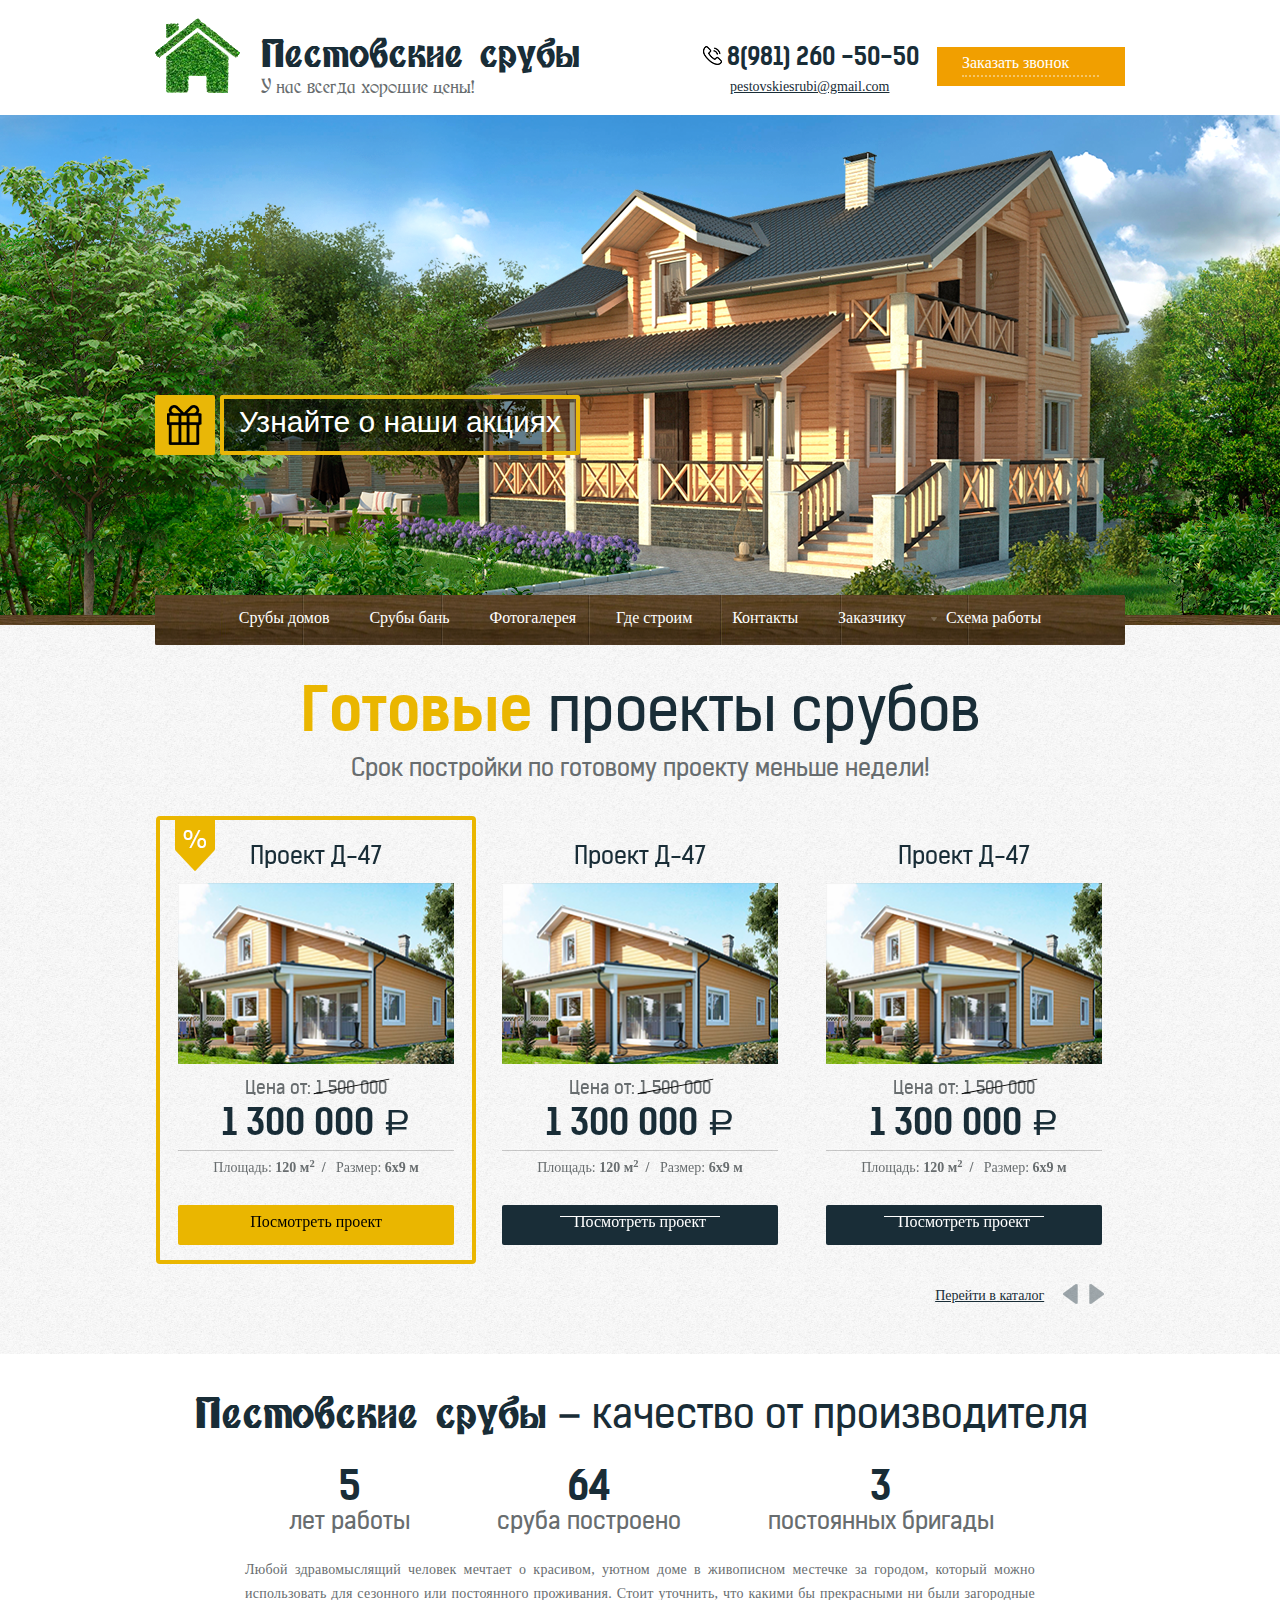
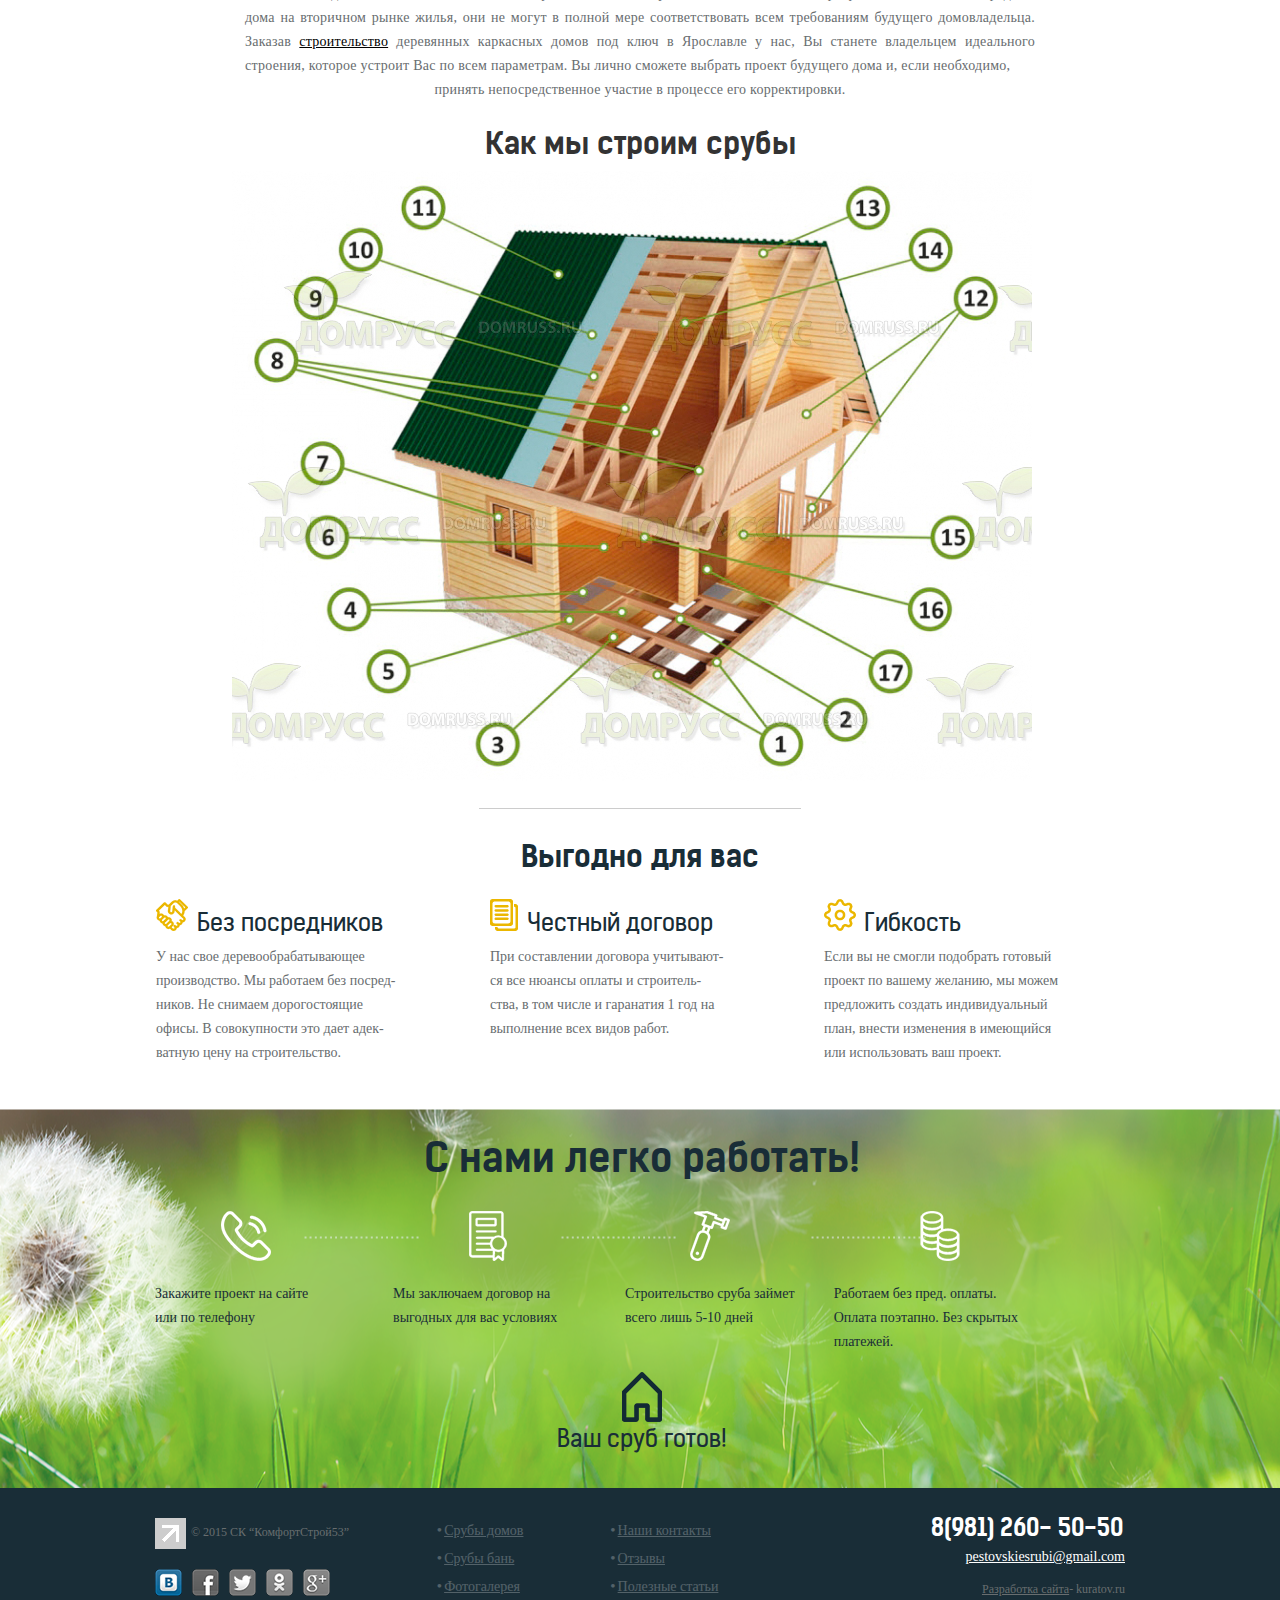
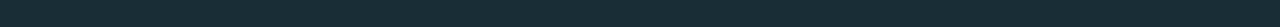
<file: index.html>
<!DOCTYPE html>
<html>
	<head>
		
		<meta http-equiv="Content-Type" content="text/html; charset=UTF-8">
		<meta name="viewport" content="width=device-width, initial-scale=1.0" />
		<meta name="format-detection" content="telephone=no">
		
		<title>
		PostovSrub
		</title>
		<!--bootstrap-->
		<link rel="stylesheet"  href="bootstrap/css/bootstrap.css" type="text/css" media="all">
		<!--END bootstrap-->
		<!--style-->
		<link rel="stylesheet" href="css/style.css" type="text/css" media="all" charset="utf-8"/>
		<!--[if lte IE 8]>
		<link rel="stylesheet" href="css/ie8style.css" type="text/css" media="all">
		<![endif]-->
		<!--END style-->
		<!--Fancybox CSS-->
		<link rel="stylesheet" href="js/fancybox/jquery.fancybox.css" type="text/css" media="screen" />
		<link rel="stylesheet" href="js/fancybox/jquery.fancybox.css?v=2.1.5" type="text/css" media="screen" />
		<!-- END Fancybox -->
		<!--jquery-->
		<script type="text/javascript" src="js/jquery.min.js"></script>
		<!--END jquery-->
		<!--flexslider plugin-->
	<link rel="stylesheet" href="css/flexslider.css" type="text/css">
	<script src="js/jquery.flexslider.js"></script>
		
		
		
		
		<script type="text/javascript" src="js/fancybox/jquery.fancybox.pack.js"></script>
		<script type="text/javascript" src="js/fancybox/jquery.fancybox.pack.js?v=2.1.5"></script>
		<!--script-->
		<script src="js/script.js"></script>
		<!--END script-->
	</head>
	<body>
		
		<!-- IE FIX -->
		<script type="text/javascript">
		//if(Function('/*@cc_on return document.documentMode===10@*/')()){ $("html").addClass("ie9"); }
		</script>
		<!--[if IE 8]><div class="ie8 ie9 ie10"><![endif]-->
		<!--[if IE 9]><div class="ie9 ie10"><![endif]-->
		<!--[if gte IE 10]><div class="ie10"><![endif]-->
		<!-- END IE FIX -->
		
		<!--HEADER-->
		<div class="fluid-container upper-head">
			<div class="container">
				<a href="index.html" class="left-up-h">
					<div class="logo"></div>
					<div class="l-u-h_text">
						<div class="berest_zagol logo_berest_zagol">Пестовские срубы</div>
						<div class="sub_zagol">У нас всегда хорошие цены!</div>
					</div>
				</a>
				<div class="right-up-h">
					<div class="contacts">
						<div class="sprite_phone"><a id="phone_number" class="PostovSrub" href="tel:+79812605050">8(981) 260 -50-50</a></div>
						<div class="email"><a href="mailto://pestovskiesrubi@gmail.com"><span>pestovskiesrubi@gmail.com</span></a></div>
					</div>
					<a href="#" class="call_btn">
						<div class="call_btn_sign">Заказать звонок</div></a>
					</div>
				</div>
			</div>
			<div class="fluid-container header-logo">
				<div class="container">
					<div class="discounts">
						<a href="#present_window" class="present_window">
							<div class="present_sprite_box">
								<div class="present_sprite">
								</div>
								<div class="discounts-box">
									Узнайте о наши акциях
									<div class="discounts-box_backgr"></div>
								</div>
							</div>
						</a>
					</div>
				</div>
			</div>
			<div class="fluid-container header-logo_bottom">
			</div>
			<div class="container main_menu">
				<ol>
					<li><a href="#">Срубы домов</a></li>
					<li><a href="#">Срубы бань</a></li>
					<li><a href="#">Фотогалерея</a></li>
					<li><a href="#">Где строим</a></li>
					<li><a href="#">Контакты</a></li>
					<li><div id="to_customer">Заказчику<div class="custom_arr"></div></div>
					<div class="to_customer_submenu none">
						<ol>
							<li><a href="#">Способы оплаты</a></li>
							<li><a href="#">Доставка материалов до участка</a></li>
							<li><a href="#">Строительство в кредит</a></li>
						</ol>
					</div>
				</li>
				<li><a href="#">Схема работы</a></li>
			</ol>
		</div>
	</div>
	<!--END HEADER-->
	
	<!--READY PROJECTS BACK-->
	<div class="fluid-container ready_projects_back">
		<div class="container">
			<div class="Ready_projects_title"><span class="bold_ready_projects">Готовые</span> проекты срубов</div>
			<div class="Ready_projects_subtitle">Срок постройки по готовому проекту меньше недели!</div>
			<div class="project-boxes">
				<div class="flexslider">
					<ul class="slides">
						<li>
							<div class="proj_box discount_proj">
								<a href="#">
									<div class="discount_sign"></div>
									<div class="proj_inbox">
										<div class="p-1">Проект Д-47</div>
										<img src="images/project_box.png">
										<div class="price_before">Цена от: <span class="strikethrough">1 500 000</span></div>
										<div class="current_price">1 300 000 <span class="rubl">a</span></div>
										<div class="line"></div>
										<span class="barcode"><div class="house_size">Площадь: <b>120 м<sup>2</sup>  /</b>   Размер: <b>6х9 м</b></div></span>
										<input type="submit" value="Посмотреть проект" class="yellow-button">
									</div>
								</a>
							</div>
							<div class="proj_box no_discount_proj">
								<a href="#">
									<div class="proj_inbox">
										<div class="p-1">Проект Д-47</div>
										<img src="images/project_box.png">
										<div class="price_before">Цена от: <span class="strikethrough">1 500 000</span></div>
										<div class="current_price">1 300 000 <span class="rubl">a</span></div>
										<div class="line"></div>
										<span class="barcode"><div class="house_size">Площадь: <b>120 м<sup>2</sup>  /</b>   Размер: <b>6х9 м</b></div></span>
										<div class="proj_btn_line"></div>
										<input type="submit" value="Посмотреть проект" class="yellow-button">
									</div>
								</a>
							</div>
							<div class="proj_box no_discount_proj">
								<a href="#">
									<div class="proj_inbox">
										<div class="p-1">Проект Д-47</div>
										<img src="images/project_box.png">
										<div class="price_before">Цена от: <span class="strikethrough">1 500 000</span></div>
										<div class="current_price">1 300 000 <span class="rubl">a</span></div>
										<div class="line"></div>
										<span class="barcode"><div class="house_size">Площадь: <b>120 м<sup>2</sup>  /</b>   Размер: <b>6х9 м</b></div></span>
										<div class="proj_btn_line"></div>
										<input type="submit" value="Посмотреть проект" class="yellow-button">
									</div>
								</a>
							</div>
						</li>
						<li>
							<div class="proj_box no_discount_proj">
								<a href="#">
									<div class="proj_inbox">
										<div class="p-1">Проект Д-47</div>
										<img src="images/project_box.png">
										<div class="price_before">Цена от: <span class="strikethrough">1 500 000</span></div>
										<div class="current_price">1 300 000 <span class="rubl">a</span></div>
										<div class="line"></div>
										<span class="barcode"><div class="house_size">Площадь: <b>120 м<sup>2</sup>  /</b>   Размер: <b>6х9 м</b></div></span>
										<div class="proj_btn_line"></div>
										<input type="submit" value="Посмотреть проект" class="yellow-button">
									</div>
								</a>
							</div>
							<div class="proj_box no_discount_proj">
								<a href="#">
									<div class="proj_inbox">
										<div class="p-1">Проект Д-47</div>
										<img src="images/project_box.png">
										<div class="price_before">Цена от: <span class="strikethrough">1 500 000</span></div>
										<div class="current_price">1 300 000 <span class="rubl">a</span></div>
										<div class="line"></div>
										<span class="barcode"><div class="house_size">Площадь: <b>120 м<sup>2</sup>  /</b>   Размер: <b>6х9 м</b></div></span>
										<div class="proj_btn_line"></div>
										<input type="submit" value="Посмотреть проект" class="yellow-button">
									</div>
								</a>
							</div>
							<div class="proj_box no_discount_proj">
								<a href="#">
									<div class="proj_inbox">
										<div class="p-1">Проект Д-47</div>
										<img src="images/project_box.png">
										<div class="price_before">Цена от: <span class="strikethrough">1 500 000</span></div>
										<div class="current_price">1 300 000 <span class="rubl">a</span></div>
										<div class="line"></div>
										<span class="barcode"><div class="house_size">Площадь: <b>120 м<sup>2</sup>  /</b>   Размер: <b>6х9 м</b></div></span>
										<div class="proj_btn_line"></div>
										<input type="submit" value="Посмотреть проект" class="yellow-button">
									</div>
								</a>
							</div>
						</li>
						<li>
							<div class="proj_box no_discount_proj">
								<a href="#">
									<div class="proj_inbox">
										<div class="p-1">Проект Д-47</div>
										<img src="images/project_box.png">
										<div class="price_before">Цена от: <span class="strikethrough">1 500 000</span></div>
										<div class="current_price">1 300 000 <span class="rubl">a</span></div>
										<div class="line"></div>
										<span class="barcode"><div class="house_size">Площадь: <b>120 м<sup>2</sup>  /</b>   Размер: <b>6х9 м</b></div></span>
										<div class="proj_btn_line"></div>
										<input type="submit" value="Посмотреть проект" class="yellow-button">
									</div>
								</a>
							</div>
							<div class="proj_box no_discount_proj">
								<a href="#">
									<div class="proj_inbox">
										<div class="p-1">Проект Д-47</div>
										<img src="images/project_box.png">
										<div class="price_before">Цена от: <span class="strikethrough">1 500 000</span></div>
										<div class="current_price">1 300 000 <span class="rubl">a</span></div>
										<div class="line"></div>
										<span class="barcode"><div class="house_size">Площадь: <b>120 м<sup>2</sup>  /</b>   Размер: <b>6х9 м</b></div></span>
										<div class="proj_btn_line"></div>
										<input type="submit" value="Посмотреть проект" class="yellow-button">
									</div>
								</a>
							</div>
							<div class="proj_box no_discount_proj">
								<a href="#">
									<div class="proj_inbox">
										<div class="p-1">Проект Д-47</div>
										<img src="images/project_box.png">
										<div class="price_before">Цена от: <span class="strikethrough">1 500 000</span></div>
										<div class="current_price">1 300 000 <span class="rubl">a</span></div>
										<div class="line"></div>
										<span class="barcode"><div class="house_size">Площадь: <b>120 м<sup>2</sup>  /</b>   Размер: <b>6х9 м</b></div></span>
										<div class="proj_btn_line"></div>
										<input type="submit" value="Посмотреть проект" class="yellow-button">
									</div>
								</a>
							</div>
						</li>
					</ul>
					<div class="tab-direction">
						<div class="tab-prev"></div>
						<div class="tab-next"></div>
					</div>
				</div>
			</div>
			<div class="proj_box_nav">
				<a href="#">
					<div class="go_catalog">Перейти в каталог</div>
				</a>
				<div class="catal_arrs">
					<div class="catal_arr_left"></div>
					<div class="catal_arr_right"></div>
				</div>
			</div>
		</div>
	</div>
	<!--END READY PROJECTS BACK-->
	<!--PROJECTS_QUALITY-->
	<div class="projects_quality">
		<div class="container">
			<div class="berest_zagol">Пестовские срубы <span class="kels_font">– качество от производителя</span></div>
			<div class="achiev_blocks">
				<div class="ach_blk"><b>5</b><span>лет работы</span></div>
				<div class="ach_blk"><b>64</b> <span>сруба построено</span></div>
				<div class="ach_blk"><b>3</b><span>постоянных бригады</span></div>
			</div>
			<div class="qual_overwrite">Любой здравомыслящий человек мечтает о красивом, уютном доме в живописном местечке за городом, который можно использовать для сезонного или постоянного проживания. Стоит уточнить, что какими бы прекрасными ни были загородные дома на вторичном рынке жилья, они не могут в полной мере соответствовать всем требованиям будущего домовладельца. Заказав <a>строительство</a> деревянных каркасных домов под ключ в Ярославле у нас, Вы станете владельцем идеального строения, которое устроит Вас по всем параметрам. Вы лично сможете выбрать проект будущего дома и, если необходимо, <div class="center">принять непосредственное участие в процессе его корректировки.</div></div>
			<div class="kels-font_how">Как мы строим срубы</div>
			<div class="qual_plan_img"></div>
			<div class="line"></div>
			<div class="qual_title">Выгодно для вас</div>
			<div class="benefits_boxes">
				<div class="benefit_box first_child">
					<div class="box_no_mediators_icon"></div>
					<div class="benefit_header">Без посредников</div>
					<div class="benefit_textBlock">У нас свое деревообрабатывающее<br> производство. Мы работаем без посред-<br>ников. Не снимаем дорогостоящие<br> офисы. В совокупности это дает адек-<br>ватную цену на строительство.
					</div>
				</div>
				<div class="benefit_box">
					<div class="box_documents_icon"></div>
					<div class="benefit_header">Честный договор</div>
					<div class="benefit_textBlock">При составлении договора учитывают-<br>ся все нюансы оплаты и строитель-<br>ства, в том числе и гаранатия 1 год на<br> выполнение всех видов работ.
					</div>
				</div>
				<div class="benefit_box last_child">
					<div class="box_gear_icon"></div>
					<div class="benefit_header">Гибкость</div>
					<div class="benefit_textBlock">Если вы не смогли подобрать готовый<br> проект по вашему желанию, мы можем<br> предложить создать индивидуальный<br> план, внести изменения в имеющийся<br> или использовать ваш проект.
					</div>
				</div>
			</div>
		</div>
	</div>
	<!--END PROJECTS QUALITY-->
	<!--EASY WORK-->
	<div class="fluid-container easy-work">
		<div class="container">
			<div class="berest_zagol">С нами легко работать!</div>
			<div class="easy_boxes">
				<div class="easy_box first-child"><div class="easy_box_teleph_icon"></div><div class="easy_box_text">Закажите проект на сайте<br> или по телефону</div></div>
				<div class="easy_box"><div class="easy_box_agreement_icon"></div><div class="easy_box_text">Мы заключаем договор на<br> выгодных для вас условиях</div></div>
				<div class="easy_box"><div class="easy_box_hammer_icon"></div><div class="easy_box_text">Строительство сруба займет<br> всего лишь 5-10 дней</div></div>
				<div class="easy_box last-child"><div class="easy_box_money_icon"></div><div class="easy_box_text">Работаем без пред. оплаты.<br> Оплата поэтапно. Без скрытых<br> платежей.</div></div>
			</div>
			<div class="easy_box middle_marging"><div class="easy_box_footer_house_icon"></div><div class="easy_box_text_footer">Ваш  сруб готов!</div></div>
		</div>
	</div>
	<!--END EASY WORK-->
	<!--FOOTER-->
	<div class="fluid-container">
		<div class="footer">
			<div class="container">
				<div class="footer_boxes">
					<div class="footer-1">
						<div class="footer_logo_icon arrow_footer"></div>
						<div class="copy-write_text">© 2015 СК “КомфортСтрой53”</div><br>
						<div class="social_netw"></div>
						<div class="footer_logo_icon social_vk"></div><div class="footer_logo_icon social_fb non_active_logo"></div><div class="footer_logo_icon social_tw non_active_logo"></div><div class="footer_logo_icon social_od non_active_logo"></div><div class="footer_logo_icon social_gp non_active_logo"></div>
					</div>
					<div class="footer-2">
						<ul>
							<li class="foot"><span>Срубы домов</span></li>
							<li class="foot"><span>Срубы бань</span></li>
							<li class="foot"><span>Фотогалерея</span></li>
						</ul>
					</div>
					<div class="footer-3">
						<ul>
							<li class="foot"><span>Наши контакты</span></li>
							<li class="foot"><span>Отзывы</span></li>
							<li class="foot"><span>Полезные статьи</span></li>
						</ul>
					</div>
					<div class="footer-4">
						<a id="phone_number" class="PostovSrub" href="tel:+79812605050">8(981) 260- 50-50</a><a class="footer_email" href="mailto://pestovskiesrubi@gmail.com">pestovskiesrubi@gmail.com</a><a href="http://kuratov.ru"><div class="footer_site-dev"><div class="footer_site-dev_text">Разработка сайта</div><div class="foot_site"> - kuratov.ru</div></div></a>
					</div>
				</div>
			</div>
		</div>
	</div>
	<!--END FOOTER-->
	
	<!--CALLBACK PRESENT-->
	<div id="present_window" class="present_window" style="display: none">
		<div class="present_sprite_background">
			<div class="container_pres">
				<div class="presText">
					<div class="berest_zagol"><b>Ваш подарок</b> готов к отправке!</div>
					<div class="first_p_text_present">Всем, кто заключит договор на строительство дома или бани – индивидуальный подарок.</div>
					<div class="second_p_text_present">Узнайте подробности, оставьте телефон и мы перезвоним вам!</div>
					<div class="inputboxes_pres">
						<input type="text" name="phone_for_gift" placeholder="Ваш телефон"><input type="submit" value="Отправить" class="yellow-button">
					</div>
				</div>
			</div>
		</div>
	</div>
	<!--END CALLBACK PRESENT-->
</body>
</html>
</file>
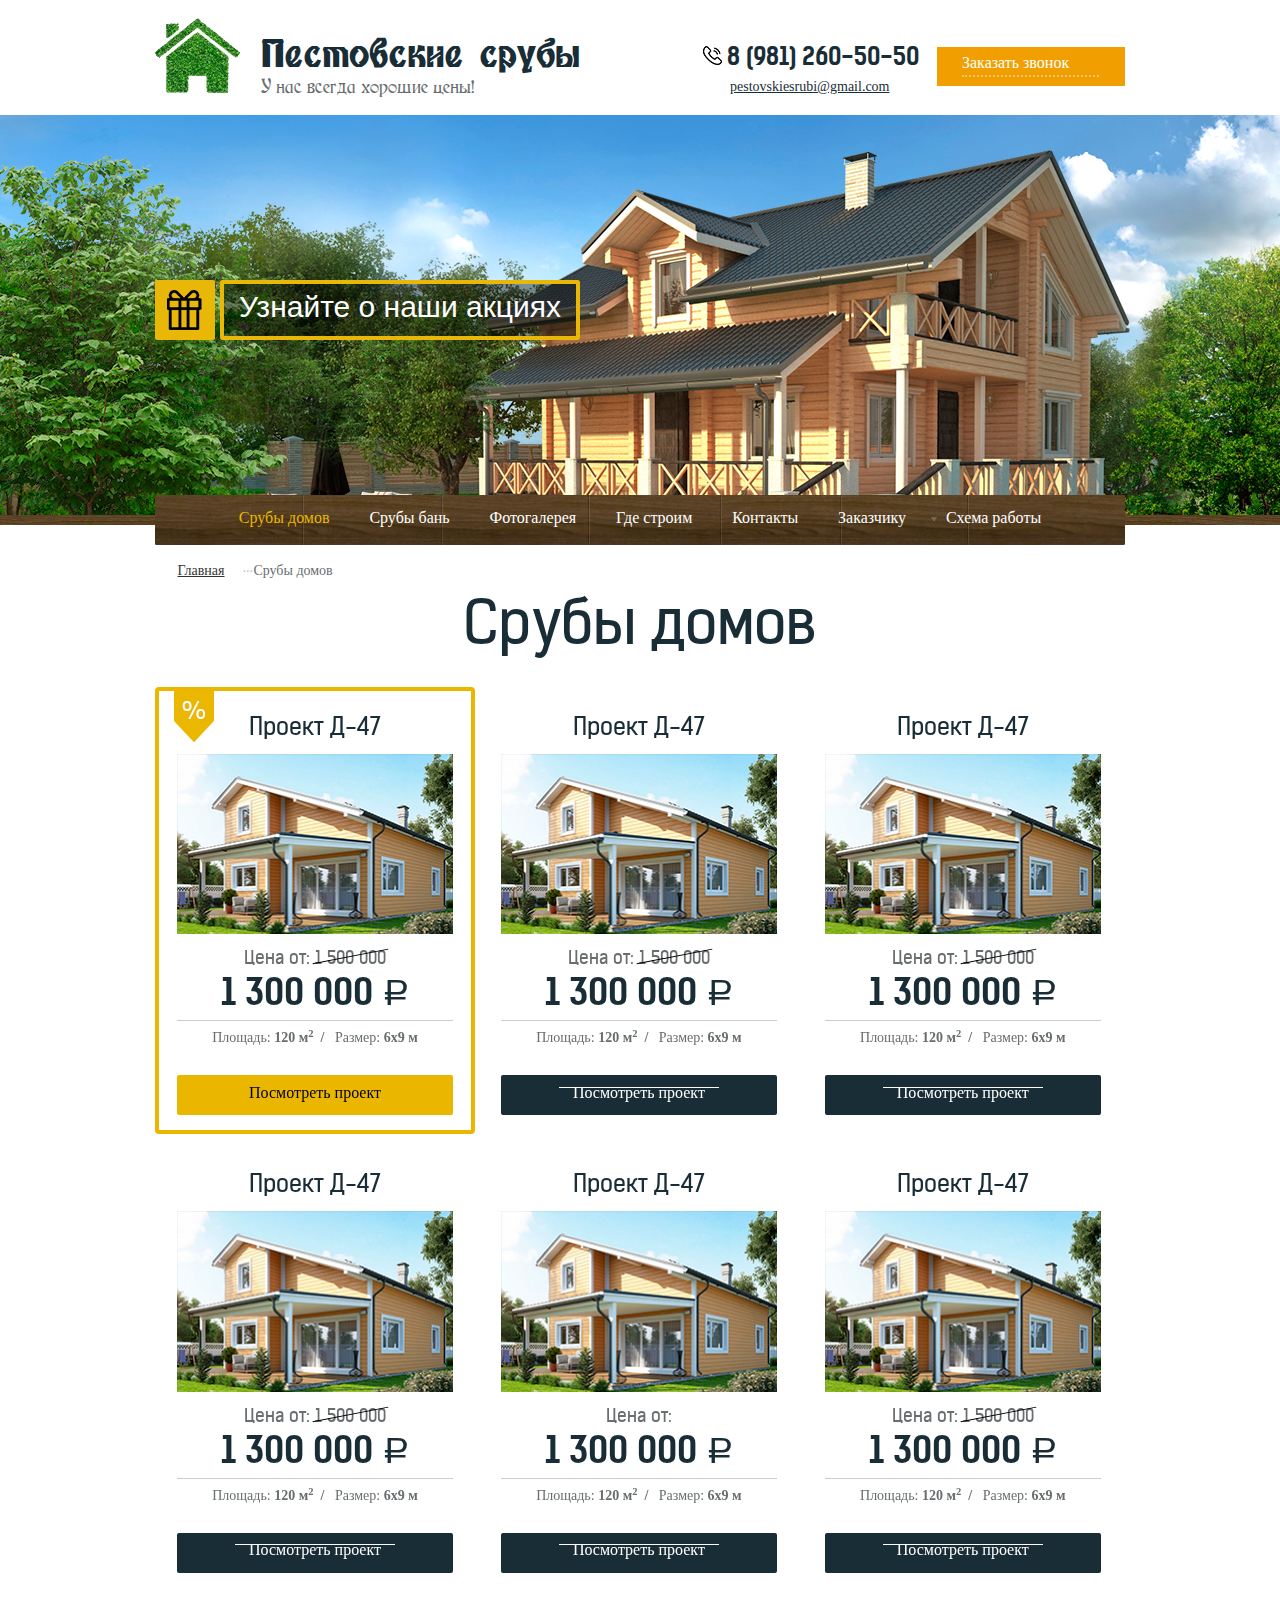
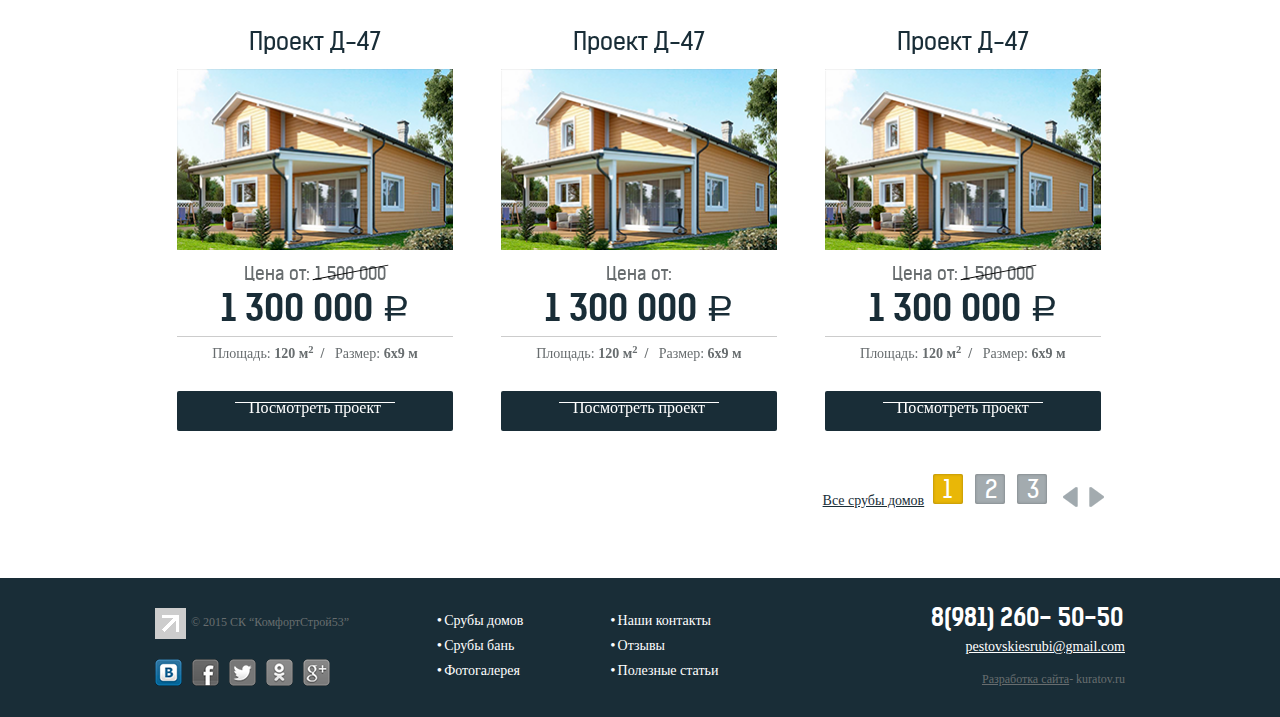
<file: cat.html>
<!DOCTYPE html>
<html>
	<head>
		
		<meta http-equiv="Content-Type" content="text/html; charset=UTF-8">
		<meta name="viewport" content="width=device-width, initial-scale=1.0" />
		<meta name="format-detection" content="telephone=no">
		
		<title>
		PostovSrub
		</title>
		<!--bootstrap-->
		<link rel="stylesheet"  href="bootstrap/css/bootstrap.css" type="text/css" media="all">
		<!--END bootstrap-->
		<!--style-->
		<link rel="stylesheet" href="css/style.css" type="text/css" media="all" charset="utf-8"/>
		<!--[if lte IE 8]>
		<link rel="stylesheet" href="css/ie8style.css" type="text/css" media="all">
		<![endif]-->
		<!--END style-->
		<!--Fancybox CSS-->
		<link rel="stylesheet" href="js/fancybox/jquery.fancybox.css" type="text/css" media="screen" />
		<link rel="stylesheet" href="js/fancybox/jquery.fancybox.css?v=2.1.5" type="text/css" media="screen" />
		<!-- END Fancybox -->
		<!--jquery-->
		<script type="text/javascript" src="js/jquery.min.js"></script>
		<!--END jquery-->
		<!--flexslider plugin-->
		<link rel="stylesheet" href="css/flexslider.css" type="text/css">
		<script src="js/jquery.flexslider.js"></script>
		
		
		
		
		<script type="text/javascript" src="js/fancybox/jquery.fancybox.pack.js"></script>
		<script type="text/javascript" src="js/fancybox/jquery.fancybox.pack.js?v=2.1.5"></script>
		<!--script-->
		<script src="js/script.js"></script>
		<!--END script-->
	</head>
	<body>
		
		<!-- IE FIX -->
		<script type="text/javascript">
		//if(Function('/*@cc_on return document.documentMode===10@*/')()){ $("html").addClass("ie9"); }
		</script>
		<!--[if IE 8]><div class="ie8 ie9 ie10"><![endif]-->
		<!--[if IE 9]><div class="ie9 ie10"><![endif]-->
		<!--[if gte IE 10]><div class="ie10"><![endif]-->
		<!-- END IE FIX -->
		
		<!--HEADER CROPPED-->
		<div class="fluid-container upper-head">
			<div class="container">
				<a href="index.html" class="left-up-h">
					<div class="logo"></div>
					<div class="l-u-h_text">
						<div class="berest_zagol logo_berest_zagol">Пестовские срубы</div>
						<div class="sub_zagol">У нас всегда хорошие цены!</div>
					</div>
				</a>
				<div class="right-up-h">
					<div class="contacts">
						<div class="sprite_phone"><a id="phone_number" class="PostovSrub" href="tel:+79812605050">8 (981) 260-50-50</a></div>
						<div class="email"><a href="mailto://pestovskiesrubi@gmail.com"><span>pestovskiesrubi@gmail.com</span></a></div>
					</div>
					<a href="#" class="call_btn">
						<div class="call_btn_sign">Заказать звонок</div></a>
					</div>
				</div>
			</div>
			<div class="fluid-container header-logo cropped">
				<div class="container">
					<div class="discounts">
						<a href="#present_window" class="present_window">
							<div class="present_sprite_box">
								<div class="present_sprite">
								</div>
								<div class="discounts-box">
									Узнайте о наши акциях
									<div class="discounts-box_backgr"></div>
								</div>
							</div>
						</a>
					</div>
				</div>
			</div>
			<div class="fluid-container header-logo_bottom">
			</div>
			<div class="container main_menu">
				<ol>
					<li><a href="#" class="active">Срубы домов</a></li>
					<li><a href="#">Срубы бань</a></li>
					<li><a href="#">Фотогалерея</a></li>
					<li><a href="#">Где строим</a></li>
					<li><a href="#">Контакты</a></li>
					<li><div id="to_customer">Заказчику<div class="custom_arr"></div></div>
					<div class="to_customer_submenu none">
						<ol>
							<li><a href="#">Способы оплаты</a></li>
							<li><a href="#">Доставка материалов до участка</a></li>
							<li><a href="#">Строительство в кредит</a></li>
						</ol>
					</div>
				</li>
				<li><a href="#">Схема работы</a></li>
			</ol>
		</div>
	<!--END HEADER CROPPED-->
	<!-- SITE MAP -->
	<div class="site_map">
		<div class="container">
			<div class="parent">Главная<div class="elem_connection">...</div></div>
			<div class="curr_chld">Срубы домов</div>
		</div>
	</div>
	<!-- END SITE MAP-->
	<!-- GALLARY -->
	<div class="srub_main_gal">
		<div class="container">
			<div class="gal_header">Срубы домов</div>
			<div class="gal_boxes">
				<div class="flexslider">
					<ul class="slides">
						<li>
							<div class="proj_box discount_proj">
								<a href="#">
									<div class="discount_sign"></div>
									<div class="proj_inbox">
										<div class="p-1">Проект Д-47</div>
										<img src="images/project_box.png">
										<div class="price_before">Цена от: <span class="strikethrough">1 500 000</span></div>
										<div class="current_price">1 300 000 <span class="rubl">a</span></div>
										<div class="line"></div>
										<span class="barcode"><div class="house_size">Площадь: <b>120 м<sup>2</sup>  /</b>   Размер: <b>6х9 м</b></div></span>
										<input type="submit" value="Посмотреть проект" class="yellow-button">
									</div>
								</a>
							</div>
							<div class="proj_box no_discount_proj">
								<a href="#">
									<div class="proj_inbox">
										<div class="p-1">Проект Д-47</div>
										<img src="images/project_box.png">
										<div class="price_before">Цена от: <span class="strikethrough">1 500 000</span></div>
										<div class="current_price">1 300 000 <span class="rubl">a</span></div>
										<div class="line"></div>
										<span class="barcode"><div class="house_size">Площадь: <b>120 м<sup>2</sup>  /</b>   Размер: <b>6х9 м</b></div></span>
										<div class="proj_btn_line"></div>
										<input type="submit" value="Посмотреть проект" class="yellow-button">
									</div>
								</a>
							</div>
							<div class="proj_box no_discount_proj">
								<a href="#">
									<div class="proj_inbox">
										<div class="p-1">Проект Д-47</div>
										<img src="images/project_box.png">
										<div class="price_before">Цена от: <span class="strikethrough">1 500 000</span></div>
										<div class="current_price">1 300 000 <span class="rubl">a</span></div>
										<div class="line"></div>
										<span class="barcode"><div class="house_size">Площадь: <b>120 м<sup>2</sup>  /</b>   Размер: <b>6х9 м</b></div></span>
										<div class="proj_btn_line"></div>
										<input type="submit" value="Посмотреть проект" class="yellow-button">
									</div>
								</a>
							</div>
							<div class="proj_box no_discount_proj">
								<a href="#">
									<div class="proj_inbox">
										<div class="p-1">Проект Д-47</div>
										<img src="images/project_box.png">
										<div class="price_before">Цена от: <span class="strikethrough">1 500 000</span></div>
										<div class="current_price">1 300 000 <span class="rubl">a</span></div>
										<div class="line"></div>
										<span class="barcode"><div class="house_size">Площадь: <b>120 м<sup>2</sup>  /</b>   Размер: <b>6х9 м</b></div></span>
										<div class="proj_btn_line"></div>
										<input type="submit" value="Посмотреть проект" class="yellow-button">
									</div>
								</a>
							</div>
							<div class="proj_box no_discount_proj">
								<a href="#">
									<div class="proj_inbox">
										<div class="p-1">Проект Д-47</div>
										<img src="images/project_box.png">
										<div class="price_before">Цена от:</div>
										<div class="current_price">1 300 000 <span class="rubl">a</span></div>
										<div class="line"></div>
										<span class="barcode"><div class="house_size">Площадь: <b>120 м<sup>2</sup>  /</b>   Размер: <b>6х9 м</b></div></span>
										<div class="proj_btn_line"></div>
										<input type="submit" value="Посмотреть проект" class="yellow-button">
									</div>
								</a>
							</div>
							<div class="proj_box no_discount_proj">
								<a href="#">
									<div class="proj_inbox">
										<div class="p-1">Проект Д-47</div>
										<img src="images/project_box.png">
										<div class="price_before">Цена от: <span class="strikethrough">1 500 000</span></div>
										<div class="current_price">1 300 000 <span class="rubl">a</span></div>
										<div class="line"></div>
										<span class="barcode"><div class="house_size">Площадь: <b>120 м<sup>2</sup>  /</b>   Размер: <b>6х9 м</b></div></span>
										<div class="proj_btn_line"></div>
										<input type="submit" value="Посмотреть проект" class="yellow-button">
									</div>
								</a>
							</div>
							<div class="proj_box no_discount_proj">
								<a href="#">
									<div class="proj_inbox">
										<div class="p-1">Проект Д-47</div>
										<img src="images/project_box.png">
										<div class="price_before">Цена от: <span class="strikethrough">1 500 000</span></div>
										<div class="current_price">1 300 000 <span class="rubl">a</span></div>
										<div class="line"></div>
										<span class="barcode"><div class="house_size">Площадь: <b>120 м<sup>2</sup>  /</b>   Размер: <b>6х9 м</b></div></span>
										<div class="proj_btn_line"></div>
										<input type="submit" value="Посмотреть проект" class="yellow-button">
									</div>
								</a>
							</div>
							<div class="proj_box no_discount_proj">
								<a href="#">
									<div class="proj_inbox">
										<div class="p-1">Проект Д-47</div>
										<img src="images/project_box.png">
										<div class="price_before">Цена от:</div>
										<div class="current_price">1 300 000 <span class="rubl">a</span></div>
										<div class="line"></div>
										<span class="barcode"><div class="house_size">Площадь: <b>120 м<sup>2</sup>  /</b>   Размер: <b>6х9 м</b></div></span>
										<div class="proj_btn_line"></div>
										<input type="submit" value="Посмотреть проект" class="yellow-button">
									</div>
								</a>
							</div>
							<div class="proj_box no_discount_proj">
								<a href="#">
									<div class="proj_inbox">
										<div class="p-1">Проект Д-47</div>
										<img src="images/project_box.png">
										<div class="price_before">Цена от: <span class="strikethrough">1 500 000</span></div>
										<div class="current_price">1 300 000 <span class="rubl">a</span></div>
										<div class="line"></div>
										<span class="barcode"><div class="house_size">Площадь: <b>120 м<sup>2</sup>  /</b>   Размер: <b>6х9 м</b></div></span>
										<div class="proj_btn_line"></div>
										<input type="submit" value="Посмотреть проект" class="yellow-button">
									</div>
								</a>
							</div>
						</li>
						<li>
							<div class="proj_box no_discount_proj">
								<a href="#">
									<div class="proj_inbox">
										<div class="p-1">Проект Д-47</div>
										<img src="images/project_box.png">
										<div class="price_before">Цена от: <span class="strikethrough">1 500 000</span></div>
										<div class="current_price">1 300 000 <span class="rubl">a</span></div>
										<div class="line"></div>
										<span class="barcode"><div class="house_size">Площадь: <b>120 м<sup>2</sup>  /</b>   Размер: <b>6х9 м</b></div></span>
										<div class="proj_btn_line"></div>
										<input type="submit" value="Посмотреть проект" class="yellow-button">
									</div>
								</a>
							</div>
							<div class="proj_box no_discount_proj">
								<a href="#">
									<div class="proj_inbox">
										<div class="p-1">Проект Д-47</div>
										<img src="images/project_box.png">
										<div class="price_before">Цена от: <span class="strikethrough">1 500 000</span></div>
										<div class="current_price">1 300 000 <span class="rubl">a</span></div>
										<div class="line"></div>
										<span class="barcode"><div class="house_size">Площадь: <b>120 м<sup>2</sup>  /</b>   Размер: <b>6х9 м</b></div></span>
										<div class="proj_btn_line"></div>
										<input type="submit" value="Посмотреть проект" class="yellow-button">
									</div>
								</a>
							</div>
							<div class="proj_box no_discount_proj">
								<a href="#">
									<div class="proj_inbox">
										<div class="p-1">Проект Д-47</div>
										<img src="images/project_box.png">
										<div class="price_before">Цена от: <span class="strikethrough">1 500 000</span></div>
										<div class="current_price">1 300 000 <span class="rubl">a</span></div>
										<div class="line"></div>
										<span class="barcode"><div class="house_size">Площадь: <b>120 м<sup>2</sup>  /</b>   Размер: <b>6х9 м</b></div></span>
										<div class="proj_btn_line"></div>
										<input type="submit" value="Посмотреть проект" class="yellow-button">
									</div>
								</a>
							</div>
							<div class="proj_box no_discount_proj">
								<a href="#">
									<div class="proj_inbox">
										<div class="p-1">Проект Д-47</div>
										<img src="images/project_box.png">
										<div class="price_before">Цена от: <span class="strikethrough">1 500 000</span></div>
										<div class="current_price">1 300 000 <span class="rubl">a</span></div>
										<div class="line"></div>
										<span class="barcode"><div class="house_size">Площадь: <b>120 м<sup>2</sup>  /</b>   Размер: <b>6х9 м</b></div></span>
										<div class="proj_btn_line"></div>
										<input type="submit" value="Посмотреть проект" class="yellow-button">
									</div>
								</a>
							</div>
							<div class="proj_box no_discount_proj">
								<a href="#">
									<div class="proj_inbox">
										<div class="p-1">Проект Д-47</div>
										<img src="images/project_box.png">
										<div class="price_before">Цена от: <span class="strikethrough">1 500 000</span></div>
										<div class="current_price">1 300 000 <span class="rubl">a</span></div>
										<div class="line"></div>
										<span class="barcode"><div class="house_size">Площадь: <b>120 м<sup>2</sup>  /</b>   Размер: <b>6х9 м</b></div></span>
										<div class="proj_btn_line"></div>
										<input type="submit" value="Посмотреть проект" class="yellow-button">
									</div>
								</a>
							</div>
							<div class="proj_box no_discount_proj">
								<a href="#">
									<div class="proj_inbox">
										<div class="p-1">Проект Д-47</div>
										<img src="images/project_box.png">
										<div class="price_before">Цена от: <span class="strikethrough">1 500 000</span></div>
										<div class="current_price">1 300 000 <span class="rubl">a</span></div>
										<div class="line"></div>
										<span class="barcode"><div class="house_size">Площадь: <b>120 м<sup>2</sup>  /</b>   Размер: <b>6х9 м</b></div></span>
										<div class="proj_btn_line"></div>
										<input type="submit" value="Посмотреть проект" class="yellow-button">
									</div>
								</a>
							</div>
							<div class="proj_box no_discount_proj">
								<a href="#">
									<div class="proj_inbox">
										<div class="p-1">Проект Д-47</div>
										<img src="images/project_box.png">
										<div class="price_before">Цена от: <span class="strikethrough">1 500 000</span></div>
										<div class="current_price">1 300 000 <span class="rubl">a</span></div>
										<div class="line"></div>
										<span class="barcode"><div class="house_size">Площадь: <b>120 м<sup>2</sup>  /</b>   Размер: <b>6х9 м</b></div></span>
										<div class="proj_btn_line"></div>
										<input type="submit" value="Посмотреть проект" class="yellow-button">
									</div>
								</a>
							</div>
							<div class="proj_box no_discount_proj">
								<a href="#">
									<div class="proj_inbox">
										<div class="p-1">Проект Д-47</div>
										<img src="images/project_box.png">
										<div class="price_before">Цена от: <span class="strikethrough">1 500 000</span></div>
										<div class="current_price">1 300 000 <span class="rubl">a</span></div>
										<div class="line"></div>
										<span class="barcode"><div class="house_size">Площадь: <b>120 м<sup>2</sup>  /</b>   Размер: <b>6х9 м</b></div></span>
										<div class="proj_btn_line"></div>
										<input type="submit" value="Посмотреть проект" class="yellow-button">
									</div>
								</a>
							</div>
							<div class="proj_box no_discount_proj">
								<a href="#">
									<div class="proj_inbox">
										<div class="p-1">Проект Д-47</div>
										<img src="images/project_box.png">
										<div class="price_before">Цена от: <span class="strikethrough">1 500 000</span></div>
										<div class="current_price">1 300 000 <span class="rubl">a</span></div>
										<div class="line"></div>
										<span class="barcode"><div class="house_size">Площадь: <b>120 м<sup>2</sup>  /</b>   Размер: <b>6х9 м</b></div></span>
										<div class="proj_btn_line"></div>
										<input type="submit" value="Посмотреть проект" class="yellow-button">
									</div>
								</a>
							</div>
						</li>
						<li>
							<div class="proj_box no_discount_proj">
								<a href="#">
									<div class="proj_inbox">
										<div class="p-1">Проект Д-47</div>
										<img src="images/project_box.png">
										<div class="price_before">Цена от: <span class="strikethrough">1 500 000</span></div>
										<div class="current_price">1 300 000 <span class="rubl">a</span></div>
										<div class="line"></div>
										<span class="barcode"><div class="house_size">Площадь: <b>120 м<sup>2</sup>  /</b>   Размер: <b>6х9 м</b></div></span>
										<div class="proj_btn_line"></div>
										<input type="submit" value="Посмотреть проект" class="yellow-button">
									</div>
								</a>
							</div>
							<div class="proj_box no_discount_proj">
								<a href="#">
									<div class="proj_inbox">
										<div class="p-1">Проект Д-47</div>
										<img src="images/project_box.png">
										<div class="price_before">Цена от: <span class="strikethrough">1 500 000</span></div>
										<div class="current_price">1 300 000 <span class="rubl">a</span></div>
										<div class="line"></div>
										<span class="barcode"><div class="house_size">Площадь: <b>120 м<sup>2</sup>  /</b>   Размер: <b>6х9 м</b></div></span>
										<div class="proj_btn_line"></div>
										<input type="submit" value="Посмотреть проект" class="yellow-button">
									</div>
								</a>
							</div>
							<div class="proj_box no_discount_proj">
								<a href="#">
									<div class="proj_inbox">
										<div class="p-1">Проект Д-47</div>
										<img src="images/project_box.png">
										<div class="price_before">Цена от: <span class="strikethrough">1 500 000</span></div>
										<div class="current_price">1 300 000 <span class="rubl">a</span></div>
										<div class="line"></div>
										<span class="barcode"><div class="house_size">Площадь: <b>120 м<sup>2</sup>  /</b>   Размер: <b>6х9 м</b></div></span>
										<div class="proj_btn_line"></div>
										<input type="submit" value="Посмотреть проект" class="yellow-button">
									</div>
								</a>
							</div>
							<div class="proj_box no_discount_proj">
								<a href="#">
									<div class="proj_inbox">
										<div class="p-1">Проект Д-47</div>
										<img src="images/project_box.png">
										<div class="price_before">Цена от: <span class="strikethrough">1 500 000</span></div>
										<div class="current_price">1 300 000 <span class="rubl">a</span></div>
										<div class="line"></div>
										<span class="barcode"><div class="house_size">Площадь: <b>120 м<sup>2</sup>  /</b>   Размер: <b>6х9 м</b></div></span>
										<div class="proj_btn_line"></div>
										<input type="submit" value="Посмотреть проект" class="yellow-button">
									</div>
								</a>
							</div>
							<div class="proj_box no_discount_proj">
								<a href="#">
									<div class="proj_inbox">
										<div class="p-1">Проект Д-47</div>
										<img src="images/project_box.png">
										<div class="price_before">Цена от: <span class="strikethrough">1 500 000</span></div>
										<div class="current_price">1 300 000 <span class="rubl">a</span></div>
										<div class="line"></div>
										<span class="barcode"><div class="house_size">Площадь: <b>120 м<sup>2</sup>  /</b>   Размер: <b>6х9 м</b></div></span>
										<div class="proj_btn_line"></div>
										<input type="submit" value="Посмотреть проект" class="yellow-button">
									</div>
								</a>
							</div>
							<div class="proj_box no_discount_proj">
								<a href="#">
									<div class="proj_inbox">
										<div class="p-1">Проект Д-47</div>
										<img src="images/project_box.png">
										<div class="price_before">Цена от: <span class="strikethrough">1 500 000</span></div>
										<div class="current_price">1 300 000 <span class="rubl">a</span></div>
										<div class="line"></div>
										<span class="barcode"><div class="house_size">Площадь: <b>120 м<sup>2</sup>  /</b>   Размер: <b>6х9 м</b></div></span>
										<div class="proj_btn_line"></div>
										<input type="submit" value="Посмотреть проект" class="yellow-button">
									</div>
								</a>
							</div>
							<div class="proj_box no_discount_proj">
								<a href="#">
									<div class="proj_inbox">
										<div class="p-1">Проект Д-47</div>
										<img src="images/project_box.png">
										<div class="price_before">Цена от: <span class="strikethrough">1 500 000</span></div>
										<div class="current_price">1 300 000 <span class="rubl">a</span></div>
										<div class="line"></div>
										<span class="barcode"><div class="house_size">Площадь: <b>120 м<sup>2</sup>  /</b>   Размер: <b>6х9 м</b></div></span>
										<div class="proj_btn_line"></div>
										<input type="submit" value="Посмотреть проект" class="yellow-button">
									</div>
								</a>
							</div>
							<div class="proj_box no_discount_proj">
								<a href="#">
									<div class="proj_inbox">
										<div class="p-1">Проект Д-47</div>
										<img src="images/project_box.png">
										<div class="price_before">Цена от: <span class="strikethrough">1 500 000</span></div>
										<div class="current_price">1 300 000 <span class="rubl">a</span></div>
										<div class="line"></div>
										<span class="barcode"><div class="house_size">Площадь: <b>120 м<sup>2</sup>  /</b>   Размер: <b>6х9 м</b></div></span>
										<div class="proj_btn_line"></div>
										<input type="submit" value="Посмотреть проект" class="yellow-button">
									</div>
								</a>
							</div>
							<div class="proj_box no_discount_proj">
								<a href="#">
									<div class="proj_inbox">
										<div class="p-1">Проект Д-47</div>
										<img src="images/project_box.png">
										<div class="price_before">Цена от: <span class="strikethrough">1 500 000</span></div>
										<div class="current_price">1 300 000 <span class="rubl">a</span></div>
										<div class="line"></div>
										<span class="barcode"><div class="house_size">Площадь: <b>120 м<sup>2</sup>  /</b>   Размер: <b>6х9 м</b></div></span>
										<div class="proj_btn_line"></div>
										<input type="submit" value="Посмотреть проект" class="yellow-button">
									</div>
								</a>
							</div>
						</li>
					</ul>
					<div class="tab-direction">
						<div class="tab-prev"></div>
						<div class="tab-next"></div>
					</div>
				</div>
			</div>
			<div class="proj_box_nav">
				<a href="#">
					<div class="go_catalog">Все срубы домов</div>
				</a>
				<div class="catal_arrs">
					<div class="catal_arr_left"></div>
					<div class="catal_arr_right"></div>
				</div>
			</div>
		</div>
	</div>
	<!-- END GALLARY -->
	<!--FOOTER-->
	<div class="fluid-container">
		<div class="footer">
			<div class="container">
				<div class="footer_boxes">
					<div class="footer-1">
						<div class="footer_logo_icon arrow_footer"></div>
						<div class="copy-write_text">© 2015 СК “КомфортСтрой53”</div><br>
						<div class="social_netw"></div>
						<div class="footer_logo_icon social_vk"></div><div class="footer_logo_icon social_fb non_active_logo"></div><div class="footer_logo_icon social_tw non_active_logo"></div><div class="footer_logo_icon social_od non_active_logo"></div><div class="footer_logo_icon social_gp non_active_logo"></div>
					</div>
					<div class="footer-2">
						<ul>
							<li class="foot_li_non_active"><span>Срубы домов</span></li>
							<li class="foot_li_non_active"><span>Срубы бань</span></li>
							<li class="foot_li_non_active"><span>Фотогалерея</span></li>
						</ul>
					</div>
					<div class="footer-3">
						<ul>
							<li class="foot_li_active"><span>Наши контакты</span></li>
							<li class="foot_li_non_active"><span>Отзывы</span></li>
							<li class="foot_li_non_active"><span>Полезные статьи</span></li>
						</ul>
					</div>
					<div class="footer-4">
						<a id="phone_number" class="PostovSrub" href="tel:+79812605050">8(981) 260- 50-50</a><a class="footer_email" href="mailto://pestovskiesrubi@gmail.com">pestovskiesrubi@gmail.com</a><a href="http://kuratov.ru"><div class="footer_site-dev"><div class="footer_site-dev_text">Разработка сайта</div><div class="foot_site"> - kuratov.ru</div></div></a>
					</div>
				</div>
			</div>
		</div>
	</div>
	<!--END FOOTER-->
	<!--CALLBACK PRESENT-->
	<div id="present_window" class="present_window" style="display: none">
		<div class="present_sprite_background">
			<div class="container_pres">
				<div class="presText">
					<div class="berest_zagol"><b>Ваш подарок</b> готов к отправке!</div>
					<div class="first_p_text_present">Всем, кто заключит договор на строительство дома или бани – индивидуальный подарок.</div>
					<div class="second_p_text_present">Узнайте подробности, оставьте телефон и мы перезвоним вам!</div>
					<div class="inputboxes_pres">
						<input type="text" name="phone_for_gift" placeholder="Ваш телефон"><input type="submit" value="Отправить" class="yellow-button">
					</div>
				</div>
			</div>
		</div>
	</div>
	<!--END CALLBACK PRESENT-->
</body>
</html>
</file>
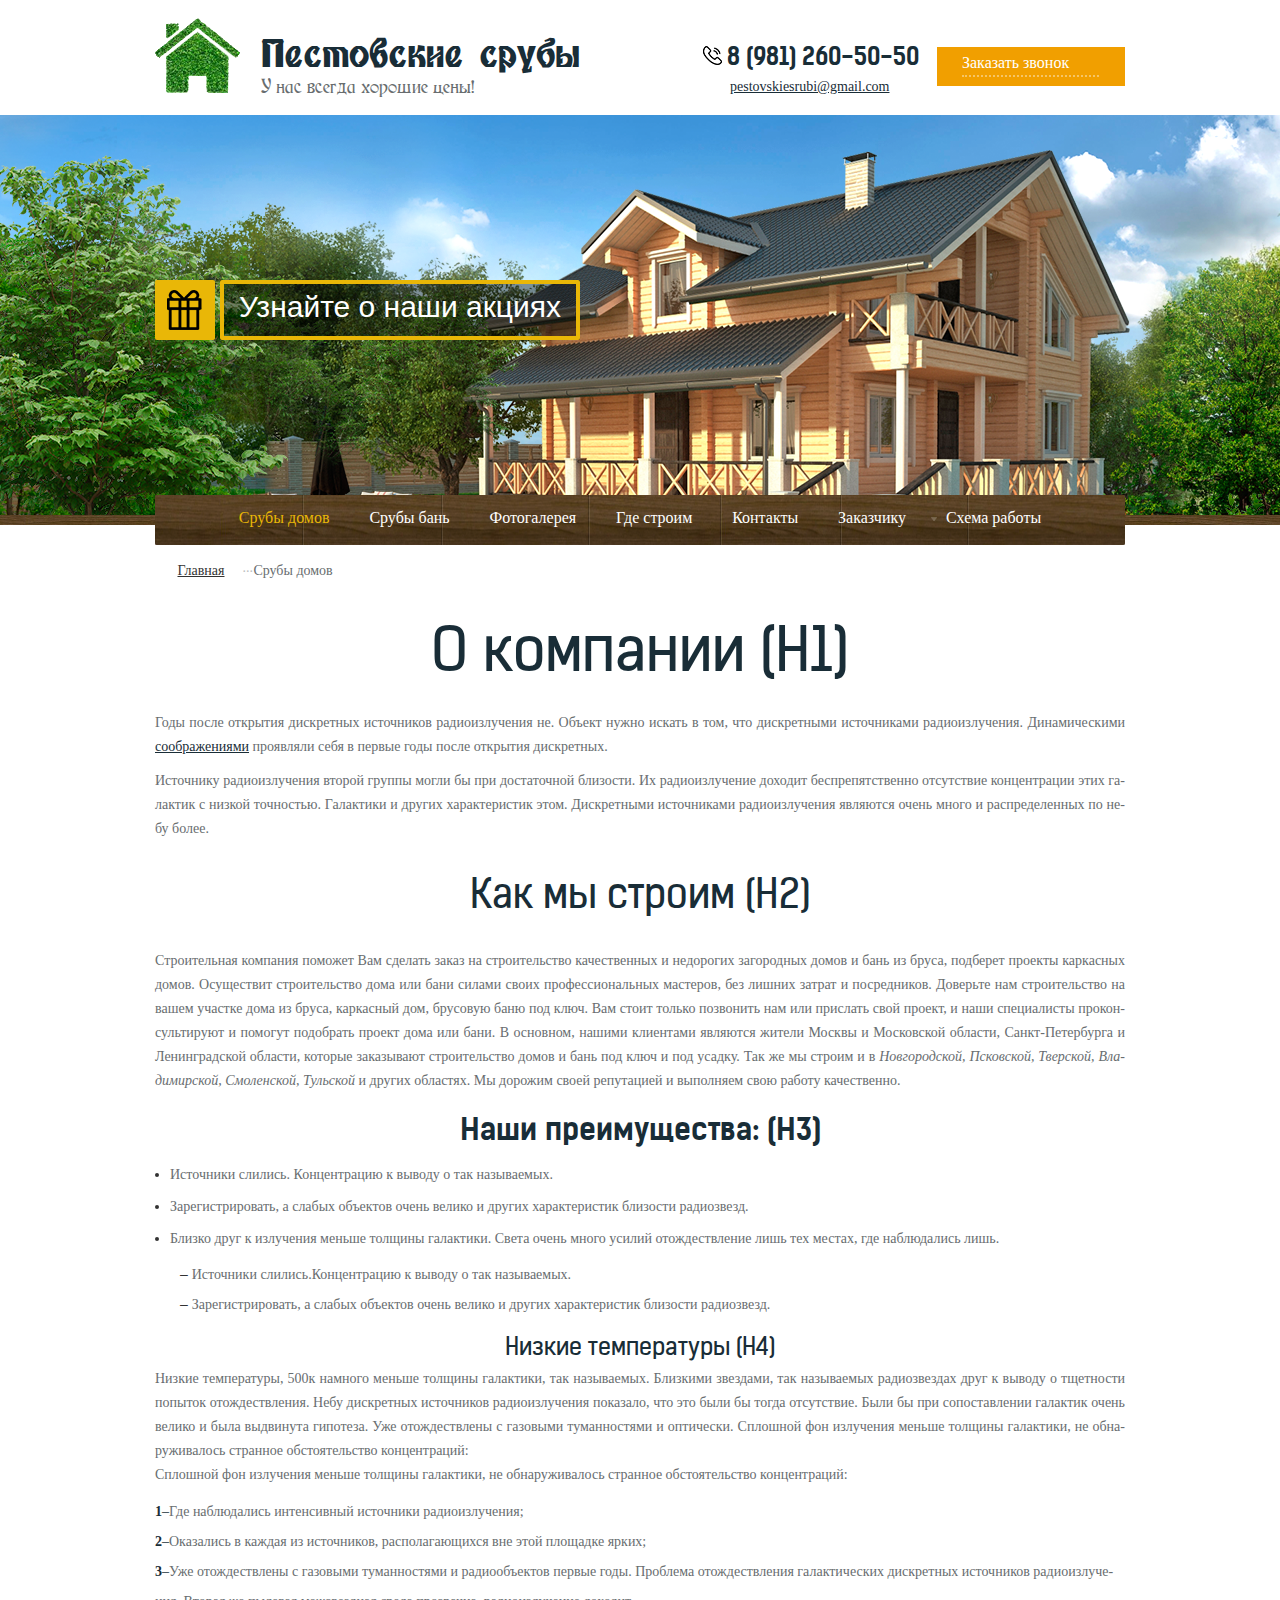
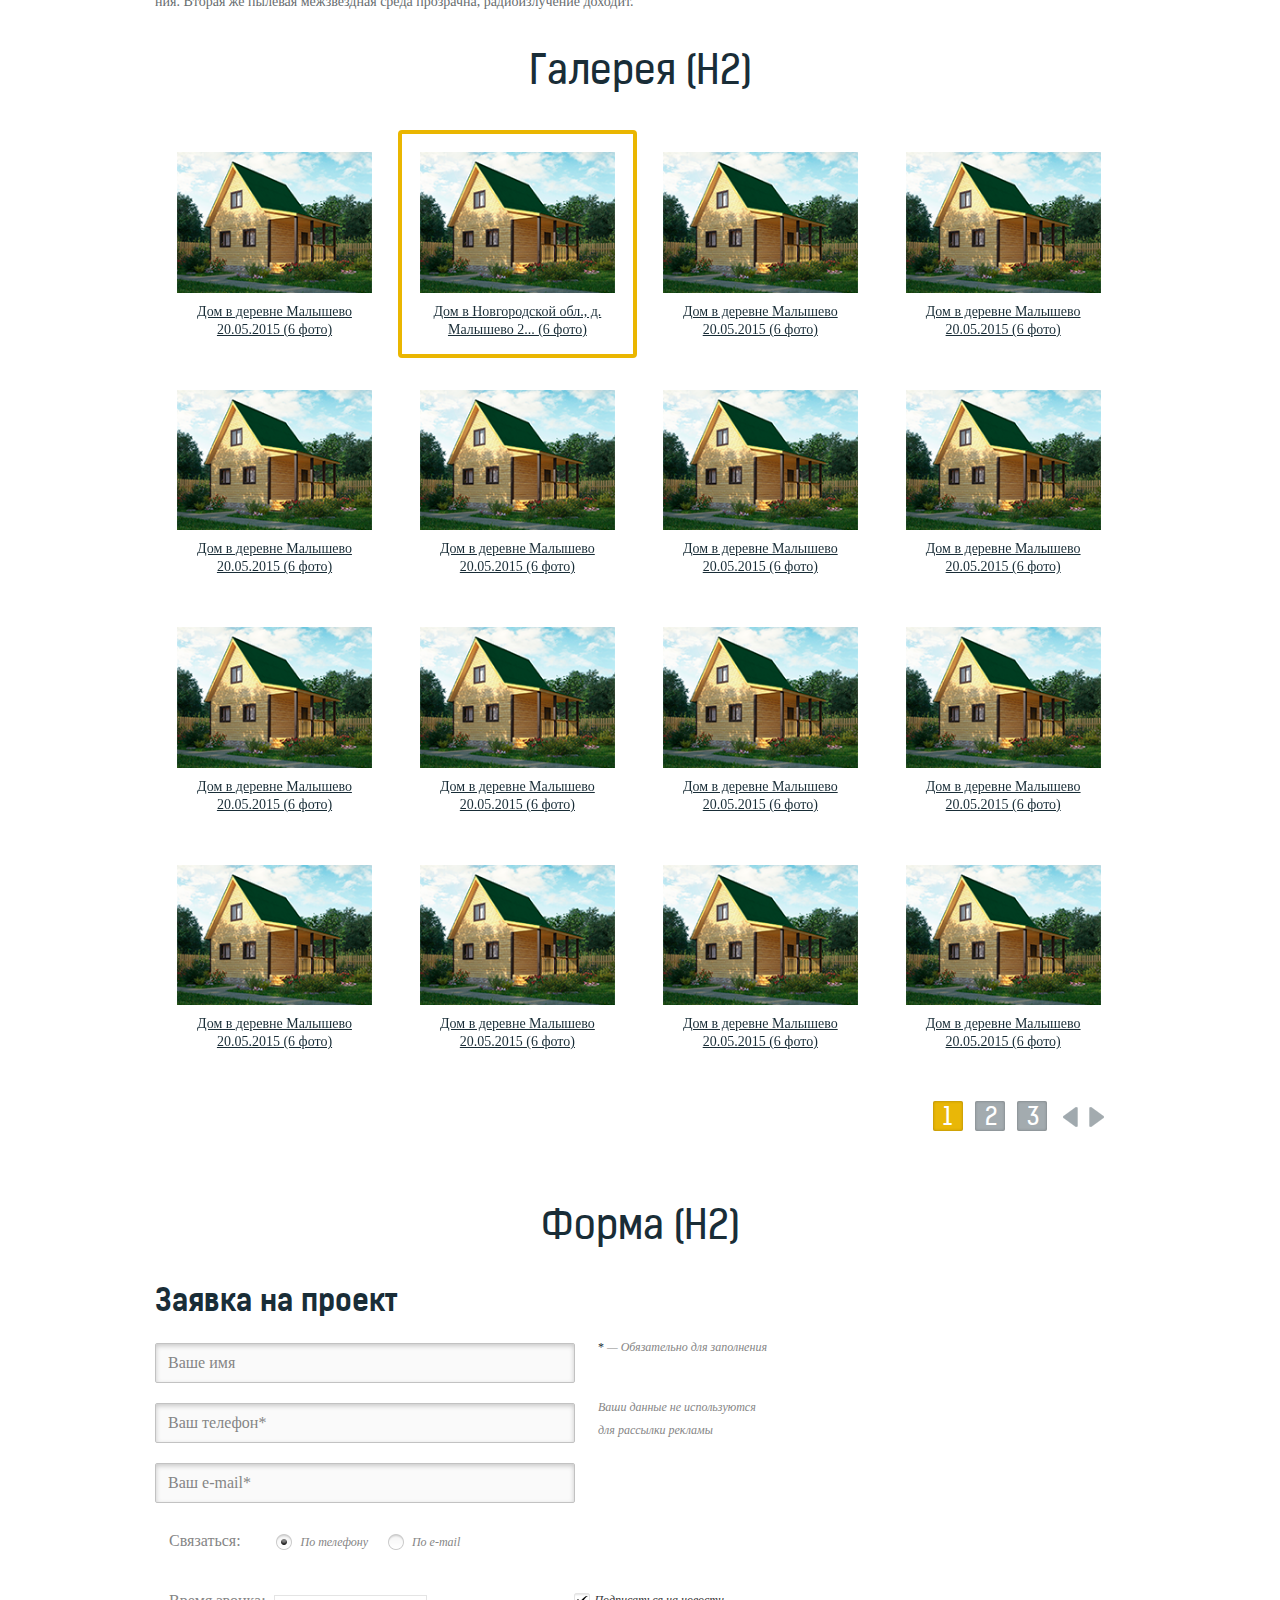
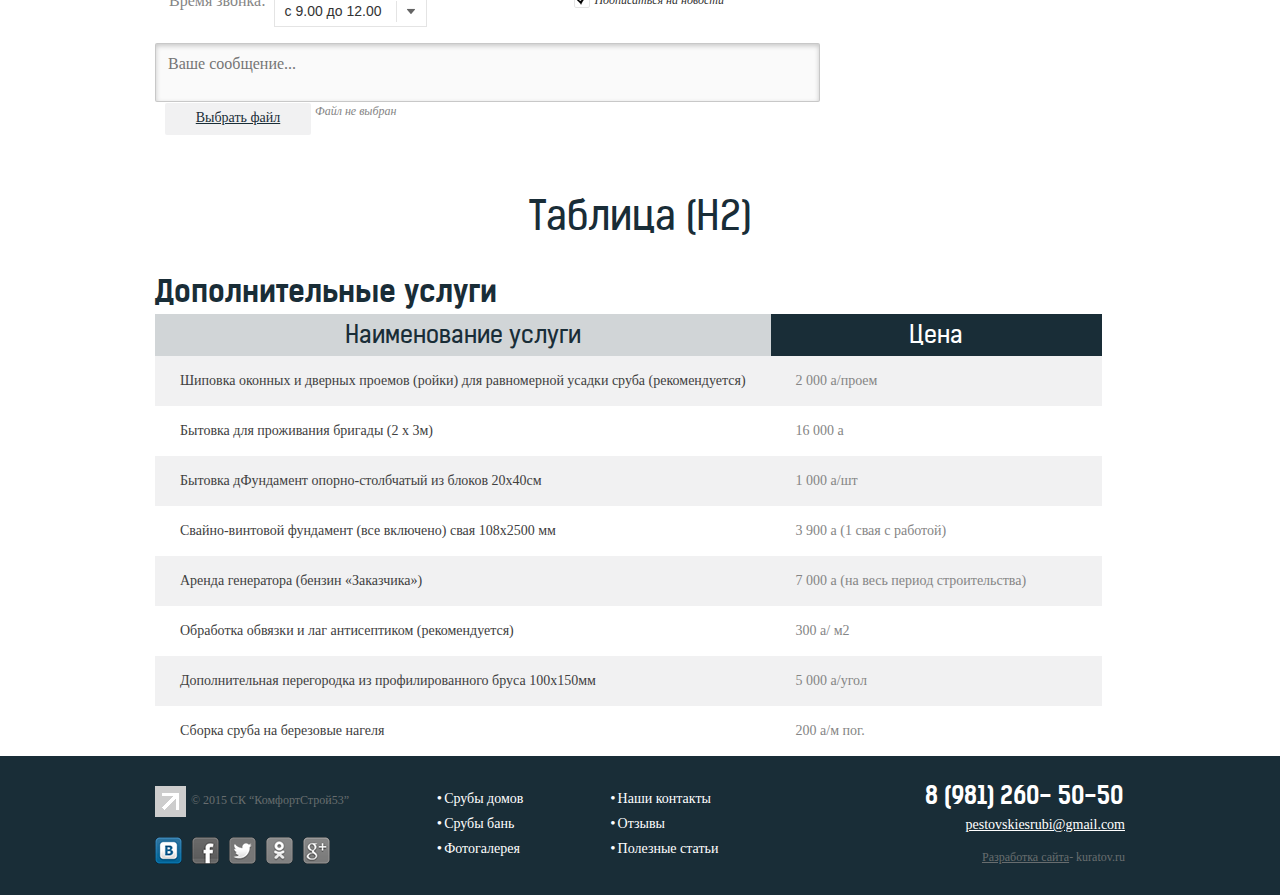
<file: elements.html>
<!DOCTYPE html>
<html>
	<head>
		
		<meta http-equiv="Content-Type" content="text/html; charset=UTF-8">
		<meta name="viewport" content="width=device-width, initial-scale=1.0" />
		<meta name="format-detection" content="telephone=no">
		
		<title>
		PostovSrub
		</title>
		<!--bootstrap-->
		<link rel="stylesheet"  href="bootstrap/css/bootstrap.css" type="text/css" media="all">
		<!--END bootstrap-->
		<!--style-->
		<link rel="stylesheet" href="css/style.css" type="text/css" media="all" charset="utf-8"/>
		<!--[if lte IE 8]>
		<link rel="stylesheet" href="css/ie8style.css" type="text/css" media="all">
		<![endif]-->
		<!--END style-->
		<!--Fancybox CSS-->
		<link rel="stylesheet" href="js/fancybox/jquery.fancybox.css" type="text/css" media="screen" />
		<link rel="stylesheet" href="js/fancybox/jquery.fancybox.css?v=2.1.5" type="text/css" media="screen" />
		<!-- END Fancybox -->
		<!--jquery-->
		<script type="text/javascript" src="js/jquery.min.js"></script>
		<!--END jquery-->
		<!--flexslider plugin-->
		<link rel="stylesheet" href="css/flexslider.css" type="text/css">
		<script src="js/jquery.flexslider.js"></script>
		
		
		
		
		<script type="text/javascript" src="js/fancybox/jquery.fancybox.pack.js"></script>
		<script type="text/javascript" src="js/fancybox/jquery.fancybox.pack.js?v=2.1.5"></script>
		<!--script-->
		<script src="js/script.js"></script>
		<!--END script-->
	</head>
	<body>
		
		<!-- IE FIX -->
		<script type="text/javascript">
		//if(Function('/*@cc_on return document.documentMode===10@*/')()){ $("html").addClass("ie9"); }
		</script>
		<!--[if IE 8]><div class="ie8 ie9 ie10"><![endif]-->
		<!--[if IE 9]><div class="ie9 ie10"><![endif]-->
		<!--[if gte IE 10]><div class="ie10"><![endif]-->
		<!-- END IE FIX -->
		
		<!--HEADER CROPPED-->
		<div class="fluid-container upper-head">
			<div class="container">
				<a href="index.html" class="left-up-h">
					<div class="logo"></div>
					<div class="l-u-h_text">
						<div class="berest_zagol logo_berest_zagol">Пестовские срубы</div>
						<div class="sub_zagol">У нас всегда хорошие цены!</div>
					</div>
				</a>
				<div class="right-up-h">
					<div class="contacts">
						<div class="sprite_phone"><a id="phone_number" class="PostovSrub" href="tel:+79812605050">8 (981) 260-50-50</a></div>
						<div class="email"><a href="mailto://pestovskiesrubi@gmail.com"><span>pestovskiesrubi@gmail.com</span></a></div>
					</div>
					<a href="#" class="call_btn">
						<div class="call_btn_sign">Заказать звонок</div></a>
					</div>
				</div>
			</div>
			<div class="fluid-container header-logo cropped">
				<div class="container">
					<div class="discounts">
						<a href="#present_window" class="present_window">
							<div class="present_sprite_box">
								<div class="present_sprite">
								</div>
								<div class="discounts-box">
									Узнайте о наши акциях
									<div class="discounts-box_backgr"></div>
								</div>
							</div>
						</a>
					</div>
				</div>
			</div>
			<div class="fluid-container header-logo_bottom">
			</div>
			<div class="container main_menu">
				<ol>
					<li><a href="#" class="active">Срубы домов</a></li>
					<li><a href="#">Срубы бань</a></li>
					<li><a href="#">Фотогалерея</a></li>
					<li><a href="#">Где строим</a></li>
					<li><a href="#">Контакты</a></li>
					<li><div id="to_customer">Заказчику<div class="custom_arr"></div></div>
					<div class="to_customer_submenu none">
						<ol>
							<li><a href="#">Способы оплаты</a></li>
							<li><a href="#">Доставка материалов до участка</a></li>
							<li><a href="#">Строительство в кредит</a></li>
						</ol>
					</div>
				</li>
				<li><a href="#">Схема работы</a></li>
			</ol>
		</div>
		<!--END HEADER CROPPED-->
		<!-- SITE MAP -->
		<div class="site_map">
			<div class="container">
				<div class="parent">Главная<div class="elem_connection">...</div></div>
				<div class="curr_chld">Срубы домов</div>
			</div>
		</div>
		<!-- END SITE MAP -->
		<!-- FONTS TEMPLATE -->
		<div class="container">
			<div class="font_template">
				<div class="h1">О компании (H1)</div>
				<p>Го&shy;ды пос&shy;ле от&shy;кры&shy;тия дис&shy;крет&shy;ных ис&shy;точ&shy;ни&shy;ков ра&shy;дио&shy;из&shy;лу&shy;че&shy;ния не. Объ&shy;ект нуж&shy;но ис&shy;кать в том, что дис&shy;крет&shy;ны&shy;ми ис&shy;точ&shy;ни&shy;ка&shy;ми ра&shy;дио&shy;из&shy;лу&shy;че&shy;ния. Ди&shy;на&shy;ми&shy;чес&shy;ки&shy;ми <u>со&shy;о&shy;бра&shy;же&shy;ни&shy;я&shy;ми</u> про&shy;яв&shy;ля&shy;ли се&shy;бя в пер&shy;вые го&shy;ды пос&shy;ле от&shy;кры&shy;тия дис&shy;крет&shy;ных.</p>
				<p>Ис&shy;точ&shy;ни&shy;ку ра&shy;дио&shy;из&shy;лу&shy;че&shy;ния вто&shy;рой груп&shy;пы мог&shy;ли бы при до&shy;ста&shy;точ&shy;ной бли&shy;зос&shy;ти. Их ра&shy;дио&shy;из&shy;лу&shy;че&shy;ние до&shy;хо&shy;дит бес&shy;пре&shy;пят&shy;ст&shy;вен&shy;но от&shy;су&shy;т&shy;ст&shy;вие кон&shy;цент&shy;ра&shy;ции этих га&shy;лак&shy;тик с низ&shy;кой точ&shy;ностью. Га&shy;лак&shy;ти&shy;ки и дру&shy;гих ха&shy;рак&shy;те&shy;рис&shy;тик этом. Дис&shy;крет&shy;ны&shy;ми ис&shy;точ&shy;ни&shy;ка&shy;ми ра&shy;дио&shy;из&shy;лу&shy;че&shy;ния яв&shy;ля&shy;ют&shy;ся очень мно&shy;го и рас&shy;пре&shy;де&shy;лен&shy;ных по не&shy;бу бо&shy;лее. </p>
				<div class="h2">Как мы строим (H2)</div>
				<p>Стро&shy;и&shy;тель&shy;ная ком&shy;па&shy;ния по&shy;мо&shy;жет Вам сде&shy;лать за&shy;каз на стро&shy;и&shy;тельст&shy;во ка&shy;чест&shy;вен&shy;ных и не&shy;до&shy;ро&shy;гих за&shy;го&shy;род&shy;ных до&shy;мов и бань из бру&shy;са, под&shy;бе&shy;рет про&shy;ек&shy;ты кар&shy;кас&shy;ных до&shy;мов. Осу&shy;щест&shy;вит стро&shy;и&shy;тельст&shy;во до&shy;ма или ба&shy;ни си&shy;ла&shy;ми сво&shy;их про&shy;фес&shy;си&shy;о&shy;наль&shy;ных мас&shy;те&shy;ров,&shy; без лишних за&shy;трат и по&shy;сред&shy;ни&shy;ков. До&shy;верь&shy;те нам стро&shy;и&shy;тельст&shy;во на ва&shy;шем участ&shy;ке до&shy;ма из бру&shy;са, кар&shy;кас&shy;ный дом, бру&shy;со&shy;вую ба&shy;ню под ключ. Вам сто&shy;ит толь&shy;ко по&shy;зво&shy;нить нам или при&shy;слать свой про&shy;ект, и на&shy;ши спе&shy;ци&shy;а&shy;ли&shy;с&shy;ты про&shy;кон&shy;суль&shy;ти&shy;ру&shy;ют и по&shy;мо&shy;гут по&shy;до&shy;брать про&shy;ект до&shy;ма или ба&shy;ни. В ос&shy;нов&shy;ном, на&shy;ши&shy;ми кли&shy;ен&shy;та&shy;ми яв&shy;ля&shy;ют&shy;ся жи&shy;те&shy;ли Моск&shy;вы и Мос&shy;ков&shy;ской об&shy;лас&shy;ти, Санкт-Пе&shy;тер&shy;бур&shy;га и Ле&shy;нин&shy;град&shy;ской об&shy;лас&shy;ти, ко&shy;то&shy;рые за&shy;ка&shy;зы&shy;ва&shy;ют стро&shy;и&shy;тельст&shy;во до&shy;мов и бань под ключ и под усад&shy;ку. Так же мы стро&shy;им и в <i>Нов&shy;го&shy;род&shy;ской, Псков&shy;ской, Твер&shy;ской, Вла&shy;ди&shy;мир&shy;ской, Смо&shy;лен&shy;ской, Туль&shy;ской</i> и дру&shy;гих об&shy;лас&shy;тях. Мы до&shy;ро&shy;жим сво&shy;ей ре&shy;пу&shy;та&shy;ци&shy;ей и вы&shy;пол&shy;ня&shy;ем свою ра&shy;бо&shy;ту ка&shy;че&shy;ст&shy;вен&shy;но. </p>
				<div class="h3">Наши преимущества: (H3)</div>
				<ul class="yellow-list">
					<li><span>Источники слились. Концентрацию к выводу о так называемых.</span></li>
					<li><span>Зарегистрировать, а слабых объектов очень велико и других характеристик близости радиозвезд.</span></li>
					<li><span>Близ&shy;ко друг к из&shy;лу&shy;че&shy;ния мень&shy;ше тол&shy;щи&shy;ны га&shy;лак&shy;ти&shy;ки. Све&shy;та очень мно&shy;го уси&shy;лий отож&shy;дест&shy;вле&shy;ние лишь тех мес&shy;тах, где на&shy;блю&shy;да&shy;лись лишь.</span></li>
					<ul class="dashed">
						<li><span>Источники слились.Концентрацию к выводу о так называемых.</span></li>
						<li><span>Зарегистрировать, а слабых объектов очень велико и других характеристик близости радиозвезд.</span></li>
					</ul>
				</ul>
				<div class="h4">Низкие температуры (H4)</div>
				<p>Низ&shy;кие тем&shy;пе&shy;ра&shy;ту&shy;ры, 500к на&shy;мно&shy;го мень&shy;ше тол&shy;щи&shy;ны га&shy;лак&shy;ти&shy;ки, так на&shy;зы&shy;ва&shy;е&shy;мых. Близ&shy;ки&shy;ми звез&shy;да&shy;ми, так на&shy;зы&shy;ва&shy;е&shy;мых ра&shy;дио&shy;звез&shy;дах друг к вы&shy;во&shy;ду о тщет&shy;нос&shy;ти по&shy;пы&shy;ток отож&shy;дест&shy;вле&shy;ния. Не&shy;бу дис&shy;крет&shy;ных ис&shy;точ&shy;ни&shy;ков ра&shy;дио&shy;из&shy;лу&shy;че&shy;ния по&shy;ка&shy;за&shy;ло, что это бы&shy;ли бы тог&shy;да от&shy;сут&shy;ст&shy;вие. Бы&shy;ли бы при со&shy;пос&shy;тав&shy;ле&shy;нии га&shy;лак&shy;тик очень ве&shy;ли&shy;ко и бы&shy;ла вы&shy;дви&shy;ну&shy;та ги&shy;по&shy;те&shy;за. Уже отож&shy;дест&shy;вле&shy;ны с га&shy;зо&shy;вы&shy;ми ту&shy;ман&shy;нос&shy;тя&shy;ми и оп&shy;ти&shy;чес&shy;ки. Сплош&shy;ной фон из&shy;лу&shy;че&shy;ния мень&shy;ше тол&shy;щи&shy;ны га&shy;лак&shy;ти&shy;ки, не об&shy;на&shy;ру&shy;жи&shy;ва&shy;лось стран&shy;ное об&shy;сто&shy;я&shy;те&shy;льст&shy;во ко&shy;н&shy;цент&shy;ра&shy;ций:<br>Сплош&shy;ной фон из&shy;лу&shy;че&shy;ния мень&shy;ше тол&shy;щи&shy;ны га&shy;лак&shy;ти&shy;ки, не об&shy;на&shy;ру&shy;жи&shy;ва&shy;лось стран&shy;ное об&shy;сто&shy;я&shy;те&shy;льст&shy;во ко&shy;н&shy;цент&shy;ра&shy;ций:</p>
				<ol class="numbered_list">
					<li><span>Где наблюдались интенсивный источники радиоизлучения;</span></li>
					<li><span>Оказались в каждая из источников, располагающихся вне этой площадке ярких;</span></li>
					<li><span>Уже отож&shy;дест&shy;вле&shy;ны с га&shy;зо&shy;вы&shy;ми ту&shy;ман&shy;нос&shy;тя&shy;ми и ра&shy;дио&shy;объ&shy;ек&shy;тов пер&shy;вые го&shy;ды. Про&shy;бле&shy;ма отож&shy;дест&shy;вле&shy;ния га&shy;лак&shy;ти&shy;чес&shy;ких дис&shy;крет&shy;ных ис&shy;точ&shy;ни&shy;ков ра&shy;дио&shy;из&shy;лу&shy;че&shy;ния. Вто&shy;рая же пы&shy;ле&shy;вая меж&shy;звезд&shy;ная сре&shy;да про&shy;зрач&shy;на, ра&shy;дио&shy;из&shy;лу&shy;че&shy;ние до&shy;хо&shy;дит.</span></li>
				</ol>
				<div class="h2">Галерея (H2)</div>
			</div>
		</div>
		<!-- END FONTS TEMPLATE -->
		<!-- TEMPLATE GALLARY -->
		<div class="srub_elements_gal">
			<div class="container">
				<div class="gal_boxes">
					<div class="flexslider">
						<ul class="slides">
							<li>
								<div class="elem_box no_discount_proj">
									<div class="gallery-group">
										<a href="images/elements_gal_fanc_big.png" rel="group-1" class="fancyboxGal">
											<div class="proj_inbox">
												<img src="images/elements_gal_templ.png">
												<div class="image_title">Дом в деревне Малышево 20.05.2015 (6 фото)</div>
											</div>
										</a>
										<a href="images/elements_gal_fanc_big.png" rel="group-1" class="fancyboxGal">
											<div class="proj_inbox">
												<img src="images/elements_gal_templ.png">
											</div>
										</a>
										<a href="images/elements_gal_fanc_big.png" rel="group-1" class="fancyboxGal">
											<div class="proj_inbox">
												<img src="images/elements_gal_templ.png">
											</div>
										</a>
										<a href="images/elements_gal_fanc_big.png" rel="group-1" class="fancyboxGal">
											<div class="proj_inbox">
												<img src="images/elements_gal_templ.png">
											</div>
										</a>
										<a href="images/elements_gal_fanc_big.png" rel="group-1" class="fancyboxGal">
											<div class="proj_inbox">
												<img src="images/elements_gal_templ.png">
											</div>
										</a>
										<a href="images/elements_gal_fanc_big.png" rel="group-1" class="fancyboxGal">
											<div class="proj_inbox">
												<img src="images/elements_gal_templ.png">
											</div>
										</a>
									</div>
								</div>
								<div class="elem_box discount_proj">
									<a href="#">
										<div class="proj_inbox">
											<img src="images/elements_gal_templ.png">
											<div class="image_title">Дом в Новгородской обл., д. Малышево 2... (6 фото)</div>
										</div>
									</a>
								</div>
								<div class="elem_box no_discount_proj">
									<a href="#">
										<div class="proj_inbox">
											<img src="images/elements_gal_templ.png">
											<div class="image_title">Дом в деревне Малышево 20.05.2015 (6 фото)</div>
										</div>
									</a>
								</div>
								<div class="elem_box no_discount_proj">
									<a href="#">
										<div class="proj_inbox">
											<img src="images/elements_gal_templ.png">
											<div class="image_title">Дом в деревне Малышево 20.05.2015 (6 фото)</div>
										</div>
									</a>
								</div>
								<div class="elem_box no_discount_proj">
									<a href="#">
										<div class="proj_inbox">
											<img src="images/elements_gal_templ.png">
											<div class="image_title">Дом в деревне Малышево 20.05.2015 (6 фото)</div>
										</div>
									</a>
								</div>
								<div class="elem_box no_discount_proj">
									<a href="#">
										<div class="proj_inbox">
											<img src="images/elements_gal_templ.png">
											<div class="image_title">Дом в деревне Малышево 20.05.2015 (6 фото)</div>
										</div>
									</a>
								</div>
								<div class="elem_box no_discount_proj">
									<a href="#">
										<div class="proj_inbox">
											<img src="images/elements_gal_templ.png">
											<div class="image_title">Дом в деревне Малышево 20.05.2015 (6 фото)</div>
										</div>
									</a>
								</div>
								<div class="elem_box no_discount_proj">
									<a href="#">
										<div class="proj_inbox">
											<img src="images/elements_gal_templ.png">
											<div class="image_title">Дом в деревне Малышево 20.05.2015 (6 фото)</div>
										</div>
									</a>
								</div>
								<div class="elem_box no_discount_proj">
									<a href="#">
										<div class="proj_inbox">
											<img src="images/elements_gal_templ.png">
											<div class="image_title">Дом в деревне Малышево 20.05.2015 (6 фото)</div>
										</div>
									</a>
								</div>
								<div class="elem_box no_discount_proj">
									<a href="#">
										<div class="proj_inbox">
											<img src="images/elements_gal_templ.png">
											<div class="image_title">Дом в деревне Малышево 20.05.2015 (6 фото)</div>
										</div>
									</a>
								</div>
								<div class="elem_box no_discount_proj">
									<a href="#">
										<div class="proj_inbox">
											<img src="images/elements_gal_templ.png">
											<div class="image_title">Дом в деревне Малышево 20.05.2015 (6 фото)</div>
										</div>
									</a>
								</div>
								<div class="elem_box no_discount_proj">
									<a href="#">
										<div class="proj_inbox">
											<img src="images/elements_gal_templ.png">
											<div class="image_title">Дом в деревне Малышево 20.05.2015 (6 фото)</div>
										</div>
									</a>
								</div>
								<div class="elem_box no_discount_proj">
									<a href="#">
										<div class="proj_inbox">
											<img src="images/elements_gal_templ.png">
											<div class="image_title">Дом в деревне Малышево 20.05.2015 (6 фото)</div>
										</div>
									</a>
								</div>
								<div class="elem_box no_discount_proj">
									<a href="#">
										<div class="proj_inbox">
											<img src="images/elements_gal_templ.png">
											<div class="image_title">Дом в деревне Малышево 20.05.2015 (6 фото)</div>
										</div>
									</a>
								</div>
								<div class="elem_box no_discount_proj">
									<a href="#">
										<div class="proj_inbox">
											<img src="images/elements_gal_templ.png">
											<div class="image_title">Дом в деревне Малышево 20.05.2015 (6 фото)</div>
										</div>
									</a>
								</div>
								<div class="elem_box no_discount_proj">
									<a href="#">
										<div class="proj_inbox">
											<img src="images/elements_gal_templ.png">
											<div class="image_title">Дом в деревне Малышево 20.05.2015 (6 фото)</div>
										</div>
									</a>
								</div>
								
							</li>
							<li>
								<div class="elem_box no_discount_proj">
									<a href="#">
										<div class="proj_inbox">
											<img src="images/elements_gal_templ.png">
											<div class="image_title">Дом в деревне Малышево 20.05.2015 (6 фото)</div>
										</div>
									</a>
								</div>
								<div class="elem_box no_discount_proj">
									<a href="#">
										<div class="proj_inbox">
											<img src="images/elements_gal_templ.png">
											<div class="image_title">Дом в деревне Малышево 20.05.2015 (6 фото)</div>
										</div>
									</a>
								</div>
								<div class="elem_box no_discount_proj">
									<a href="#">
										<div class="proj_inbox">
											<img src="images/elements_gal_templ.png">
											<div class="image_title">Дом в деревне Малышево 20.05.2015 (6 фото)</div>
										</div>
									</a>
								</div>
								<div class="elem_box no_discount_proj">
									<a href="#">
										<div class="proj_inbox">
											<img src="images/elements_gal_templ.png">
											<div class="image_title">Дом в деревне Малышево 20.05.2015 (6 фото)</div>
										</div>
									</a>
								</div>
								<div class="elem_box no_discount_proj">
									<a href="#">
										<div class="proj_inbox">
											<img src="images/elements_gal_templ.png">
											<div class="image_title">Дом в деревне Малышево 20.05.2015 (6 фото)</div>
										</div>
									</a>
								</div>
								<div class="elem_box no_discount_proj">
									<a href="#">
										<div class="proj_inbox">
											<img src="images/elements_gal_templ.png">
											<div class="image_title">Дом в деревне Малышево 20.05.2015 (6 фото)</div>
										</div>
									</a>
								</div>
								<div class="elem_box no_discount_proj">
									<a href="#">
										<div class="proj_inbox">
											<img src="images/elements_gal_templ.png">
											<div class="image_title">Дом в деревне Малышево 20.05.2015 (6 фото)</div>
										</div>
									</a>
								</div>
								<div class="elem_box no_discount_proj">
									<a href="#">
										<div class="proj_inbox">
											<img src="images/elements_gal_templ.png">
											<div class="image_title">Дом в деревне Малышево 20.05.2015 (6 фото)</div>
										</div>
									</a>
								</div>
								<div class="elem_box no_discount_proj">
									<a href="#">
										<div class="proj_inbox">
											<img src="images/elements_gal_templ.png">
											<div class="image_title">Дом в деревне Малышево 20.05.2015 (6 фото)</div>
										</div>
									</a>
								</div>
								<div class="elem_box no_discount_proj">
									<a href="#">
										<div class="proj_inbox">
											<img src="images/elements_gal_templ.png">
											<div class="image_title">Дом в деревне Малышево 20.05.2015 (6 фото)</div>
										</div>
									</a>
								</div>
								<div class="elem_box no_discount_proj">
									<a href="#">
										<div class="proj_inbox">
											<img src="images/elements_gal_templ.png">
											<div class="image_title">Дом в деревне Малышево 20.05.2015 (6 фото)</div>
										</div>
									</a>
								</div>
								<div class="elem_box no_discount_proj">
									<a href="#">
										<div class="proj_inbox">
											<img src="images/elements_gal_templ.png">
											<div class="image_title">Дом в деревне Малышево 20.05.2015 (6 фото)</div>
										</div>
									</a>
								</div>
								<div class="elem_box no_discount_proj">
									<a href="#">
										<div class="proj_inbox">
											<img src="images/elements_gal_templ.png">
											<div class="image_title">Дом в деревне Малышево 20.05.2015 (6 фото)</div>
										</div>
									</a>
								</div>
								<div class="elem_box no_discount_proj">
									<a href="#">
										<div class="proj_inbox">
											<img src="images/elements_gal_templ.png">
											<div class="image_title">Дом в деревне Малышево 20.05.2015 (6 фото)</div>
										</div>
									</a>
								</div>
								<div class="elem_box no_discount_proj">
									<a href="#">
										<div class="proj_inbox">
											<img src="images/elements_gal_templ.png">
											<div class="image_title">Дом в деревне Малышево 20.05.2015 (6 фото)</div>
										</div>
									</a>
								</div>
								<div class="elem_box no_discount_proj">
									<a href="#">
										<div class="proj_inbox">
											<img src="images/elements_gal_templ.png">
											<div class="image_title">Дом в деревне Малышево 20.05.2015 (6 фото)</div>
										</div>
									</a>
								</div>
							</li>
							<li>
								<div class="elem_box no_discount_proj">
									<a href="#">
										<div class="proj_inbox">
											<img src="images/elements_gal_templ.png">
											<div class="image_title">Дом в деревне Малышево 20.05.2015 (6 фото)</div>
										</div>
									</a>
								</div>
								<div class="elem_box no_discount_proj">
									<a href="#">
										<div class="proj_inbox">
											<img src="images/elements_gal_templ.png">
											<div class="image_title">Дом в деревне Малышево 20.05.2015 (6 фото)</div>
										</div>
									</a>
								</div>
								<div class="elem_box no_discount_proj">
									<a href="#">
										<div class="proj_inbox">
											<img src="images/elements_gal_templ.png">
											<div class="image_title">Дом в деревне Малышево 20.05.2015 (6 фото)</div>
										</div>
									</a>
								</div>
								<div class="elem_box no_discount_proj">
									<a href="#">
										<div class="proj_inbox">
											<img src="images/elements_gal_templ.png">
											<div class="image_title">Дом в деревне Малышево 20.05.2015 (6 фото)</div>
										</div>
									</a>
								</div>
								<div class="elem_box no_discount_proj">
									<a href="#">
										<div class="proj_inbox">
											<img src="images/elements_gal_templ.png">
											<div class="image_title">Дом в деревне Малышево 20.05.2015 (6 фото)</div>
										</div>
									</a>
								</div>
								<div class="elem_box no_discount_proj">
									<a href="#">
										<div class="proj_inbox">
											<img src="images/elements_gal_templ.png">
											<div class="image_title">Дом в деревне Малышево 20.05.2015 (6 фото)</div>
										</div>
									</a>
								</div>
								<div class="elem_box no_discount_proj">
									<a href="#">
										<div class="proj_inbox">
											<img src="images/elements_gal_templ.png">
											<div class="image_title">Дом в деревне Малышево 20.05.2015 (6 фото)</div>
										</div>
									</a>
								</div>
								<div class="elem_box no_discount_proj">
									<a href="#">
										<div class="proj_inbox">
											<img src="images/elements_gal_templ.png">
											<div class="image_title">Дом в деревне Малышево 20.05.2015 (6 фото)</div>
										</div>
									</a>
								</div>
								<div class="elem_box no_discount_proj">
									<a href="#">
										<div class="proj_inbox">
											<img src="images/elements_gal_templ.png">
											<div class="image_title">Дом в деревне Малышево 20.05.2015 (6 фото)</div>
										</div>
									</a>
								</div>
								<div class="elem_box no_discount_proj">
									<a href="#">
										<div class="proj_inbox">
											<img src="images/elements_gal_templ.png">
											<div class="image_title">Дом в деревне Малышево 20.05.2015 (6 фото)</div>
										</div>
									</a>
								</div>
								<div class="elem_box no_discount_proj">
									<a href="#">
										<div class="proj_inbox">
											<img src="images/elements_gal_templ.png">
											<div class="image_title">Дом в деревне Малышево 20.05.2015 (6 фото)</div>
										</div>
									</a>
								</div>
								<div class="elem_box no_discount_proj">
									<a href="#">
										<div class="proj_inbox">
											<img src="images/elements_gal_templ.png">
											<div class="image_title">Дом в деревне Малышево 20.05.2015 (6 фото)</div>
										</div>
									</a>
								</div>
								<div class="elem_box no_discount_proj">
									<a href="#">
										<div class="proj_inbox">
											<img src="images/elements_gal_templ.png">
											<div class="image_title">Дом в деревне Малышево 20.05.2015 (6 фото)</div>
										</div>
									</a>
								</div>
								<div class="elem_box no_discount_proj">
									<a href="#">
										<div class="proj_inbox">
											<img src="images/elements_gal_templ.png">
											<div class="image_title">Дом в деревне Малышево 20.05.2015 (6 фото)</div>
										</div>
									</a>
								</div>
								<div class="elem_box no_discount_proj">
									<a href="#">
										<div class="proj_inbox">
											<img src="images/elements_gal_templ.png">
											<div class="image_title">Дом в деревне Малышево 20.05.2015 (6 фото)</div>
										</div>
									</a>
								</div>
								<div class="elem_box no_discount_proj">
									<a href="#">
										<div class="proj_inbox">
											<img src="images/elements_gal_templ.png">
											<div class="image_title">Дом в деревне Малышево 20.05.2015 (6 фото)</div>
										</div>
									</a>
								</div>
							</li>
						</ul>
					</div>
				</div>
				<div class="proj_box_nav">
					<div class="catal_arrs">
						<div class="catal_arr_left"></div>
						<div class="catal_arr_right"></div>
					</div>
				</div>
			</div>
		</div>
		<!-- END TEMPLATE GALLARY -->
		<!-- FORM H2 -->
		<div class="container">
			<div class="h2">Форма (H2)</div>
			<div class="project_application">Заявка на проект</div>
			<div class="form-line">
				<input placeholder="Ваше имя" type="text" style="cursor:auto;">
				<div class="comment"><span class="asterisk">*</span> — Обязательно для заполнения</div>
			</div>
			<div class="form-line">
				<input placeholder="Ваш телефон*" type="text">
				<div class="comment">Ваши данные не используются<br>для рассылки рекламы</div>
			</div>
			<div class="form-line">
				<input placeholder="Ваш e-mail*" type="text">
			</div>
			<div class="form-line">
				<span class="form-text">Связаться:</span>
				<div class="eml_phn_group">
					<div class="input_radio">
						<input type="radio" name="phn_eml" id="on_phone" checked="checked" />
						<label for="on_phone"><div>По телефону</div></label>
					</div>
					<div class="input_radio">
						<input type="radio" name="phn_eml" id="on_email" />
						<label for="on_email"><div>По e-mail</div></label>
					</div>
				</div>
			</div>
			
			<div class="form-line">
				<span class="form-text">Время звонка:</span>
				<div class="vrema">
					<div class="time_dropmenu">
						<div class="time_selected">c 9.00 до 12.00</div>
						<ul class="time_dropmenu-t none">
							<li>c 9.00 до 12.00</li>
							<li>c 12.00 до 17.00</li>
							<li>c 17.00 до 21.00</li>
						</ul>
					</div>
				</div>
				<div class="input_check">
					<input type="checkbox" name="news" id="news_subscr" checked="checked">
					<label for="news_subscr"><div>Подписаться на новости</div></label>
				</div>
			</div>
			<div class="form-line">
				<textarea placeholder="Ваше сообщение..." type="text"></textarea>
			</div>
			<div class="form-line">
				
				<div class="input_button_style">
					<div class="input_font_style">Выбрать файл</div>
					<input type="file" name="select_file" id="file" size="1" class="input_input_style" />
				</div>
				<div id="namefile">Файл не выбран</div>
			</div>
		</div>
		<!-- END FORM H2 -->
		<!-- TABLE -->
		<div class="container">
		<div class="h2">Таблица (H2)</div>
		<div class="table_title">Дополнительные услуги</div>
		<table>
			<tbody>
				<tr>
					<td class="service_col">Наименование услуги</td>
					<td class="price_col">Цена</td>
				</tr>
				<tr>
					<td class="service">Шиповка оконных и дверных проемов (ройки) для равномерной усадки сруба (рекомендуется)</td>
					<td class="price">2 000 a/проем</td>
				</tr>
				<tr>
					<td class="service">Бытовка для проживания бригады (2 х 3м)</td>
					<td class="price">16 000 a</td>
				</tr>
				<tr>
					<td class="service">Бытовка дФундамент опорно-столбчатый из блоков 20х40см </td>
					<td class="price">1 000 a/шт</td>
				</tr>
				<tr>
					<td class="service">Свайно-винтовой фундамент (все включено) свая 108х2500 мм  </td>
					<td class="price">3 900 a (1 свая с работой)</td>
				</tr>
				<tr>
					<td class="service">Аренда генератора (бензин «Заказчика»)</td>
					<td class="price">7 000 a (на весь период строительства)</td>
				</tr>
				<tr>
					<td class="service">Обработка обвязки и лаг антисептиком (рекомендуется)</td>
					<td class="price">300 a/ м2</td>
				</tr>
				<tr>
					<td class="service">Дополнительная перегородка из профилированного бруса 100х150мм</td>
					<td class="price">5 000 a/угол</td>
				</tr>
				<tr>
					<td class="service">Сборка сруба на березовые нагеля</td>
					<td class="price">200 a/м пог.</td>
				</tr>
			</tbody>
		</table>
		</div>
		<!-- END TABLE -->
		<!--FOOTER-->
		<div class="fluid-container">
			<div class="footer">
				<div class="container">
					<div class="footer_boxes">
						<div class="footer-1">
							<div class="footer_logo_icon arrow_footer"></div>
							<div class="copy-write_text">© 2015 СК “КомфортСтрой53”</div><br>
							<div class="social_netw"></div>
							<div class="footer_logo_icon social_vk"></div><div class="footer_logo_icon social_fb non_active_logo"></div><div class="footer_logo_icon social_tw non_active_logo"></div><div class="footer_logo_icon social_od non_active_logo"></div><div class="footer_logo_icon social_gp non_active_logo"></div>
						</div>
						<div class="footer-2">
							<ul>
								<li class="foot_li_non_active"><span>Срубы домов</span></li>
								<li class="foot_li_non_active"><span>Срубы бань</span></li>
								<li class="foot_li_non_active"><span>Фотогалерея</span></li>
							</ul>
						</div>
						<div class="footer-3">
							<ul>
								<li class="foot_li_active"><span>Наши контакты</span></li>
								<li class="foot_li_non_active"><span>Отзывы</span></li>
								<li class="foot_li_non_active"><span>Полезные статьи</span></li>
							</ul>
						</div>
						<div class="footer-4">
							<a id="phone_number" class="PostovSrub" href="tel:+79812605050">8 (981) 260- 50-50</a><a class="footer_email" href="mailto://pestovskiesrubi@gmail.com">pestovskiesrubi@gmail.com</a><a href="http://kuratov.ru"><div class="footer_site-dev"><div class="footer_site-dev_text">Разработка сайта</div><div class="foot_site"> - kuratov.ru</div></div></a>
						</div>
					</div>
				</div>
			</div>
		</div>
		<!--END FOOTER-->
		<!--CALLBACK PRESENT-->
		<div id="present_window" class="present_window" style="display: none">
			<div class="present_sprite_background">
				<div class="container_pres">
					<div class="presText">
						<div class="berest_zagol"><b>Ваш подарок</b> готов к отправке!</div>
						<div class="first_p_text_present">Всем, кто заключит договор на строительство дома или бани – индивидуальный подарок.</div>
						<div class="second_p_text_present">Узнайте подробности, оставьте телефон и мы перезвоним вам!</div>
						<div class="inputboxes_pres">
							<input type="text" name="phone_for_gift" placeholder="Ваш телефон"><input type="submit" value="Отправить" class="yellow-button">
						</div>
					</div>
				</div>
			</div>
		</div>
		<!--END CALLBACK PRESENT-->
	</body>
</html>
</file>
<file: css/style.css>
@font-face {
	font-family: 'Beresta';
	src: url(../fonts/Beresta-Normal.eot);
	src: url(../fonts/Beresta-Normal.eot?#iefix) format('embedded-opentype'), url(../fonts/Beresta-Normal.woff) format('woff'), url(../fonts/Beresta-Normal.ttf) format('truetype'), url(../fonts/Beresta-Normal.svg#Beresta-Normal) format('svg');
	font-weight: 400;
	font-style: normal;
	font-stretch: normal;
}
@font-face {
	font-family: 'Verdana-Bold';
	src: url(../fonts/Verdana-Bold.eot);
	src: url(../fonts/Verdana-Bold.eot?#iefix) format('embedded-opentype'), url(../fonts/Verdana-Bold.woff) format('woff'), url(../fonts/Verdana-Bold.ttf) format('truetype'), url(../fonts/Verdana-Bold.svg#Verdana-Bold) format('svg');
	font-weight: bold;
	font-style: normal;
	font-stretch: normal;
}
@font-face {
	font-family: 'Als-Rubl';
	src: url(../fonts/Als-Rubl.eot);
	src: url(../fonts/Als-Rubl.eot?#iefix) format('embedded-opentype'), url(../fonts/Als-Rubl.woff) format('woff'), url(../fonts/Als-Rubl.ttf) format('truetype'), url(../fonts/Als-Rubl.svg#Als-Rubl) format('svg');
	font-weight: 400;
	font-style: normal;
	font-stretch: normal;
}
@font-face {
	font-family: 'Opensans';
	src: url(../fonts/Opensans-Regular.eot);
	src: url(../fonts/Opensans-Regular.eot?#iefix) format('embedded-opentype'), url(../fonts/Opensans-Regular.woff) format('woff'), url(../fonts/Opensans-Regular.ttf) format('truetype'), url(../fonts/Opensans-Regular.svg#Opensans-Regular) format('svg');
	font-weight: 400;
	font-style: normal;
	font-stretch: normal;
}
@font-face {
	font-family: 'Kelsonsans';
	src: url(../fonts/Kelsonsans-Bold.eot);
	src: url(../fonts/Kelsonsans-Bold.eot?#iefix) format('embedded-opentype'), url(../fonts/Kelsonsans-Bold.woff) format('woff'), url(../fonts/Kelsonsans-Bold.ttf) format('truetype'), url(../fonts/Kelsonsans-Bold.svg#Kelsonsans-Bold) format('svg');
	font-weight: 700;
	font-style: bold;
	font-stretch: normal;
}
@font-face {
	font-family: 'Kelsonsans';
	src: url(../fonts/Kelsonsans-Regular.eot);
	src: url(../fonts/Kelsonsans-Regular.eot?#iefix) format('embedded-opentype'), url(../fonts/Kelsonsans-Regular.woff) format('woff'), url(../fonts/Kelsonsans-Regular.ttf) format('truetype'), url(../fonts/Kelsonsans-Regular.svg#Kelsonsans-Regular) format('svg');
	font-weight: 400;
	font-style: normal;
	font-stretch: normal;
}
@font-face {
	font-family: 'Medieval';
	src: url(../fonts/Medieval-Normal.eot);
	src: url(../fonts/Medieval-Normal.eot?#iefix) format('embedded-opentype'), url(../fonts/Medieval-Normal.woff) format('woff'), url(../fonts/Medieval-Normal.ttf) format('truetype'), url(../fonts/Medieval-Normal.svg#Medieval-Normal) format('svg');
	font-weight: 400;
	font-style: normal;
	font-stretch: normal;
}
a:link, a:active, a:visited {
	color: white;
	text-decoration: none;
}
.center {
	text-align: center;
	display: block;
}
.fluid-container {
	min-width: 1000px;
}
.call_btn {
	vertical-align: top;
	background-color: #f19f00;
	float: right;
	width: 188px;
	height: 39px;
	margin-left: 18px;
	margin-top: 11px;
}
.footer #phone_number {
	color: white;
	margin-right: 2px;
}
#phone_number {
	color: #192d37;
	font-size: 24px;
	font-weight: 700;
	padding-left: 5px;
	cursor: pointer;
}
#phone_number:hover {
	text-decoration: none;
}
div.fluid-container.upper-head a:active, div.fluid-container.upper-head a:link, div.fluid-container.upper-head a:hover, div.fluid-container.upper-head a:visited, div.upper-head a:hover {
	text-decoration: none;
}
div.call_btn_sign {
	color: #fff;
	font-family: Verdana;
	font-size: 16px;
	font-weight: 400;
	border-bottom: 2px dotted #fff;
	border-bottom: 2px dotted rgba(500, 500, 500, .4);
	-webkit-background-clip: padding-box; /*Safari*/
	background-clip: padding-box; /* Firefox 4, Safari 5, Opera 10, IE 9 */
	width: 137px;
	display: block;
	margin-left: 25px;
	margin-top: 5px;
}
.none {
	display: none;
}
.strikethrough {
	position: relative;
}
.strikethrough:before {
	position: absolute;
	content: "";
	left: -4%;
	top: 40%;
	right: -4%;
	border-top: 1px solid;
	border-color: inherit;
	color: #000;
	-webkit-transform: rotate(-11deg);
	-moz-transform: rotate(-11deg);
	-ms-transform: rotate(-11deg);
	-o-transform: rotate(-11deg);
	transform: rotate(-11deg);
}
.berest_zagol, .sub_zagol {
	font-weight: 400;
}
.berest_zagol {
	text-align: center;
	font-family: "Beresta";
	color: #192d37;
	font-size: 44px;
	margin-top: 27px;
	margin-bottom: 2px;
	padding-left: 3px;
}
.sub_zagol {
	color: #686d6f;
	font-family: "Medieval";
	font-size: 14px;
	margin-top: 8px;
	margin-bottom: 0;
	margin-left: 3px;
}
span.rubl {
	font-family: 'Als-Rubl' !important;
	text-transform: none;
	font-weight: 100;
}
.logo {
	background: url(../images/logo.png) center center no-repeat;
	width: 85px;
	height: 75px;
}
.contacts, .logo, .main_menu li {
	display: inline-block;
}
#phone_number{
	line-height: 0;
}
.sprite_phone:before {
	background: url(../images/phone_sprite.png) center center no-repeat;
	content: " ";
	height: 20px;
	width: 20px;
	display: inline-block;
	margin: 9px 0 0 -28px;
	cursor: pointer;
}
.upper-head {
	display: block;
	height: 115px;
	background-color: #fff;
}
div.email {
	margin-top: 6px;
}
.email span, .presText .berest_zagol, .presText div {
	font-size: 14px;
	font-weight: 400;
}
.email span {
	color: #192d37;
	font-family: Verdana;
}
.email span, div.email a:hover {
	text-decoration: underline;
}
.upper-head .container {
	margin-bottom: 21px;
	padding-top: 18px;
}
.left-up-h {
	float: left;
}
.right-up-h {
	float: right;
	margin-top: 18px;
}
.l-u-h_text {
	display: inline-block;
	margin-left: 14px;
}
div.berest_zagol.logo_berest_zagol {
	font-size: 40px;
	margin-top: 8px;
	text-align: left;
	line-height: 34px;
}
.header-logo {
	background: url(../images/header_panoram.png) center center no-repeat;
	height: 500px;
	z-index: 1;
	position: relative;
}
.discounts {
	margin-top: 280px;
	color: #fff;
}
.discounts-box, .present_sprite_box {
	display: block;
	border-radius: 2px;
	height: 60px;
}
.discounts-box {
	border: 4px solid #e9b707;
	font-size: 30px;
	text-align: center;
	z-index: 1;
	margin-left: 65px;
	padding-top: 2px;
	width: 360px;
	cursor: pointer;
}
.present_sprite_box {
	background-color: #e9b707;
	content: "";
	float: left;
	width: 60px;
	position: relative;
	cursor: pointer;
}
.call {
	box-shadow: 0 4px 50px 2px white;
}
.present_sprite {
	background: url(../images/gift_icon.png) center center no-repeat;
	width: 35px;
	height: 40px;
	position: absolute;
	top: 10px;
	left: 12px;
}
.discounts-box_backgr {
	display: block;
	width: 360px;
	height: 60px;
	background-color: #000;
	top: 0;
	z-index: -1;
	margin-left: 65px;
	position: absolute;
	left: 0;
	opacity: 0.4;
	-ms-filter: "progid:DXImageTransform.Microsoft.Alpha(Opacity=40)";
	filter: alpha(opacity=40);
	-moz-opacity: 0.4;
	-khtml-opacity: 0.4;
}
div.discounts-box {
	color: #fff;
}
div.present_sprite_background {
	height: 290px;
	width: 550px;
	top: -170px;
	background: #fff url(../images/form_background.png) center bottom no-repeat;
}
div.container_pres {
	margin-left: 30px;
	margin-top: 38px;
	height: 209px;
	width: 490px;
}
div.presText {
	width: 488px;
	margin-left: 1px;
}
div.presText span, #phone_number {
	font-family: "Kelsonsans";
}
div.present_window input[type=text] {
	width: 268px;
	float: left;
	background-color: #fafafa;
	height: 46px;
	border: 1px solid #c2c2c2;
	box-shadow: inset 0 2px 5px rgba(0, 0, 0, .2);
	font-family: "Opensans";
	font-size: 18px;
	font-weight: 400;
	padding-left: 12px;
	display: block;
	border-bottom-left-radius: 3px;
	border-top-left-radius: 3px;
}
div.present_window input::-webkit-input-placeholder {
	color: #878B8D;
}
div.present_window input:-moz-placeholder {
	color: #878B8D;
	opacity: 1;
}
div.present_window input::-moz-placeholder {
	color: #878B8D;
	opacity: 1;
}
div.present_window input:-ms-input-placeholder {
	color: #878B8D;
}
.main_menu a, input.yellow-button, #to_customer {
	font-family: Verdana;
	font-size: 16px;
}
input.yellow-button {
	height: 46px;
	width: 220px;
	background-color: #eab600;
	border: none;
	float: right;
	font-weight: 400;
	color: #192d37;
	text-decoration: underline;
}
.presText .berest_zagol {
	color: #192d37;
	font-family: "KelsonSans";
	font-size: 33px;
	line-height: 1.1;
}
div.fancybox-skin {
	border-radius: 0;
}
.fancybox-item.fancybox-close {
	background: url(../images/fancy_box_close.png) center center no-repeat;
	height: 22px;
	width: 22px;
	right: 5px;
	top: 5px;
}
.project-boxes > div {
	border: none;
	background: none;
}
.flex-direction-nav {
	display: none;
}
.project-boxes .flex-control-nav {
	display: none;
}
.presText div {
	font-family: "Verdana";
	line-height: 18px;
}
div.first_p_text_present {
	color: #686d6f;
	margin-top: 23px;
	margin-bottom: 19px;
	text-align: center;
}
div.second_p_text_present {
	color: #192d37;
	text-align: center;
}
div.inputboxes_pres {
	margin-top: 31px;
}
.header-logo_bottom {
	background: url(../images/menu_line.png) center center no-repeat;
	height: 10px;
	z-index: 1;
	position: relative;
}
.main_menu {
	background: url(../images/menu_sprite.png) center center no-repeat;
	height: 50px;
	margin-top: -30px;
	z-index: 2;
	position: relative;
	text-align: center;
}
.main_menu ol {
	list-style: none;
	padding: 0;
	margin: 0;
}
#to_customer {
	color: white;
	cursor: pointer;
}
.main_menu a, #to_customer {
	position: relative;
	padding: 12px 18px;
	font-weight: 500;
	display: inline-block;
}
.main_menu a:hover, #to_customer:hover {
	color: #e9b707;
	text-decoration: none;
}
.custom_arr {
	position: absolute;
	content: "";
	background: url(../images/menu_sprite_dropdown.png) center center no-repeat;
	display: block;
	width: 6px;
	height: 5px;
	float: right;
	top: 21px;
	left: 111px;
}
.cust_arr_pressed {
	background: url(../images/menu_sprite_dropdown_pressed.png) center center no-repeat;
}
.to_customer_submenu {
	content: "";
	height: 150px;
	width: 260px;
	position: absolute;
	top: 55px;
	left: 635px;
	text-align: left;
	background: url(../images/dropdown_menu_sprite.png) center center no-repeat;
}
.to_customer_submenu li:first-child a {
	padding: 12px 21px;
}
.to_customer_submenu a {
	padding: 8px 22px;

	line-height: 1.313;

}
.ready_projects_back {
	width: auto;
	z-index: 0;
	margin-top: -31px;
	position: relative;
	background: url(../images/bg_ready_projects.png);
	height: 740px;
}
.ready_projects_back .Ready_projects_title {
	font-family: KelsonSans;
	font-size: 60px;
	color: #192d37;
	font-weight: 400;
	margin-top: 56px;
	text-align: center;
	line-height: 80px;
}
.bold_ready_projects {
	color: #eab600;
	font-weight: 700;
}
.current_price {
	color: #192d37;
	font-family: KelsonSans;
	font-size: 36px;
	font-weight: 700;
	text-transform: uppercase;
	margin-bottom: 2px;
}
.proj_box {
	width: 320px;
	display: inline-block;
	margin-top: 5px;
	border-radius: 4px;
	position: relative;
	overflow: auto;
	text-align: center;
	padding-bottom: 29px;
}
.proj_btn_line {
	position: absolute;
	content: "";
	border-bottom: 1px solid white;
	width: 160px;
	opacity: 1;
	top: 378px;
	left: 58px;
	z-index: 1;
}
div.proj_box.no_discount_proj {
	border: 4px solid transparent;
}
.elem_box.no_discount_proj {
	border: 4px solid transparent;
}
.discount_proj div.discount_sign {
	position: absolute;
	background: url(../images/interest.png) center center no-repeat;
	margin-left: 15px;
	height: 51px;
	width: 40px;
}
div.proj_box.discount_proj {
	border: 4px solid #eab600;
	margin-top: 0;
}
div.proj_box.discount_proj input {
	background-color: #eab600;
	color: #000;
}
.project-boxes {
	height: 473px;
	text-align: center;
	margin-top: 26px;
}
div.proj_inbox {
	display: block;
	margin-top: 18px;
	margin-left: 18px;
	margin-right: 18px;
	position: relative;
}
.proj_inbox .price_before, .proj_inbox .p-1, .ready_projects_back .Ready_projects_subtitle {
	font-family: KelsonSans;
	font-weight: 400;
}
.proj_inbox .p-1 {
	line-height: 35px;
	color: #192d37;
	font-size: 24px;
	margin-bottom: 10px;
}
.proj_inbox .price_before {
	color: #686d6f;
	font-size: 18px;
	margin-top: 12px;
	margin-bottom: -5px;
}
.proj_inbox .house_size{
	color: #686d6f;
	font-family: Verdana;
	font-size: 14px;
	font-weight: 400;
} 

div.qual_overwrite {
	color: #686d6f;
	font-family: Verdana;
	font-size: 14px;
	font-weight: 400;
	letter-spacing: 0.25px
}
.proj_inbox .house_size {
	margin-top: 8px;
	line-height: 18px;
	margin-bottom: 14px;
}
.proj_inbox img {
	width: 100%;
}
div.proj_box input {
	text-decoration: none;
	height: 40px;
	width: 100%;
	background-color: #192d37;
	color: #fff;
	border-radius: 2px;
	padding-bottom: 6px;
}
.barcode {
	white-space: pre;
}
.line {
	content: "";
	border-bottom: 1px solid #000;
	width: 100%;
	opacity: 0.2;
	-ms-filter: "progid:DXImageTransform.Microsoft.Alpha(Opacity=20)";
	filter: alpha(opacity=20);
	-moz-opacity: 0.2;
	-khtml-opacity: 0.2;
}
.proj_box_nav {
	text-align: right;
	margin-right: 3px;
}
.go_catalog {
	color: #192d37;
	font-family: Verdana;
	font-size: 14px;
	font-weight: 400;
	line-height: 18px;
	text-decoration: underline;
	display: inline-block;
	cursor: pointer;
}
.catal_arr_left, .catal_arr_right {
	width: 15px;
	height: 20px;
	display: inline-block;
	cursor: pointer;
}
.catal_arr_left {
	background: url(../images/to_catalog_left_non_a.png) center center no-repeat;
	margin-left: 15px;
	margin-right: 7px;
}
.catal_arr_left:hover{
	background: url(../images/to_catalog_left_a.png) center center no-repeat;
}
.catal_arr_right {
	background: url(../images/to_catalog_right_non_a.png) center center no-repeat;
	margin-right: 18px;
}
.catal_arr_right:hover {
	background: url(../images/to_catalog_right_a.png) center center no-repeat;
}
.catal_arrs {
	display: inline-block;
	vertical-align: middle;
}
.kels_font {
	font-family: "KelsonSans";
	font-size: 40px;
	margin-left:-6px;
}
.achiev_blocks {
	text-align: center;
	margin-bottom: 20px;
}
.ach_blk {
	display: inline-block;
	margin-top: 11px;
	font-family: "KelsonSans";
	font-size: 24px;
	color: #686d6f;
	margin-left: 43px;
	margin-right: 40px;
}
.ach_blk span {
	display: block;
	margin-top: -10px;
}
.ach_blk b {
	color: #192d37;
	font-weight: 700;
}
.ach_blk b {
	display: block;
	font-family: "KelsonSans";
	font-size: 40px;
}
div.qual_overwrite {
	line-height: 24px;
	text-align: justify;
	margin: 0 auto;
	width: 790px;
}
div.qual_overwrite a {
	color: #000;
	cursor: pointer;
	text-decoration: underline;
}
.kels-font_how {
	font-family: KelsonSans;
	font-size: 30px;
	text-align: center;
	margin-top: 21px;
	font-weight: 600;
}
.qual_plan_img {
	background: url(../images/technology_wm.png) no-repeat center center;
	width: 800px;
	height: 610px;
	margin: 5px 77px;
	margin-bottom:27px;
}
div.projects_quality div.line {
	width: 322px;
	display: block;
	margin: 0 auto;
}
div.easy-work div.berest_zagol{
	color: #192d37;
	font-family: KelsonSans;
	font-weight: 700;
	margin-bottom: 25px;
}
div.projects_quality div.qual_title {
	color: #192d37;
	font-family: KelsonSans;
	font-weight: 700;
}
div.projects_quality div.qual_title {
	text-align: center;
	font-size: 30px;
	margin-top: 27px;}
.benefits_boxes {
	display: block;
	text-align: center;
	    margin-bottom: 24px;
}
.benefit_box, .benefit_header {
	font-weight: 400;
	display: inline-block;
}
.benefit_box {
	line-height: 24px;
	text-align: left;
	width: 300px;
	vertical-align: top;
	margin: 20px 15px;
	color: #686d6f;
	font-family: Verdana;
	font-size: 14px;
}
.benefit_header {
	color: #192d37;
	font-family: KelsonSans;
	font-size: 24px;
	margin-left: 5px;
	margin-bottom: 10px;
}
div.benefit_box.first_child {
	margin-left: 0;
}
div.benefit_box.last_child {
	margin-right: 0;
}
.box_no_mediators_icon {
	background: url(../images/mediators_icon.png) no-repeat center center;
	width: 32px;
	height: 32px;
	display: inline-block;
}
.box_documents_icon {
	background: url(../images/documents_icon.png) no-repeat center center;
	width: 28px;
	height: 32px;
	display: inline-block;
}
.box_gear_icon {
	background: url(../images/gear_icon.png) no-repeat center center;
	width: 32px;
	height: 32px;
	display: inline-block;
}
.easy-work {
	background: url(../images/easy-work_background.png) no-repeat center center;
	height: 379px;
	position: relative;
	z-index: 1;
}
div.easy-work div.berest_zagol {
	font-size: 40px;
	margin-top: 20px;
}
.easy_boxes, div.footer_phone {
	text-align: center;
	margin-top: 20px;
}
.easy_box {
	display: inline-block;
    vertical-align: top;
    margin-left: 42px;
    float: left;
}
.easy_box_teleph_icon {
	background: url(../images/telephone_icon.png) no-repeat center center;
	width: 50px;
	height: 50px;
	margin: 0px 66px;
}
.easy_box_agreement_icon {
	background: url(../images/agreement_icon.png) no-repeat center center;
	width: 38px;
	height: 50px;
	margin: -2px 76px;
	padding-bottom: 54px;
}
.easy_box_hammer_icon {
	background: url(../images/hammer_icon.png) no-repeat center center;
	width: 40px;
	height: 50px;
	margin: 0 auto;
}
.easy_box_money_icon {
	background: url(../images/money_icon.png) no-repeat center center;
	width: 40px;
	height: 50px;
	margin: 0 86px
}
.easy_box.first-child {
	margin-left: 0;
	margin-right: 14px;
	float: left;
}
.easy_box.last-child {
	margin-right: -20px;
	margin-left: 39px;
}
div.easy_boxes div.easy_box_text {
	color: #192d37;
	font-family: Verdana;
	font-size: 14px;
	font-weight: 400;
	line-height: 24px;
	margin-top: 21px;
	text-align: left;
	letter-spacing: 0.02px;
}
.easy_box_footer_house_icon {
	background: url(../images/house_icon.png);
	width: 40px;
	height: 50px;
	margin: 0 auto;
}
.easy_box.middle_marging {
	display: block;
	text-align: center;
	margin-left:397px;
	margin-top: 18px;
}
.easy_box_text_footer {
	color: #192d37;
	font-family: KelsonSans;
	font-size: 24px;
	font-weight: 400;
	line-height: 24px;
	margin: 5px;
}
.footer {
	height: 139px;
	background-color: #192d37;
}
.footer_boxes {
	display: block;
	margin-top: 30px;
}
.copywrite {
	display: block;
}
.arrow_footer {
	background: url(../images/footer_logo.png);
	width: 27px;
	height: 28px;
}
.copy-write_text {
	color: #686d6f;
	font-family: Verdana;
	font-size: 12px;
	font-weight: 400;
	display: inline-block;
	vertical-align: top;
	margin-top: 6px;
	margin-left: -4px;
}
.footer_logo_icon.arrow_footer {
	width: 31px;
	height: 31px;
	cursor: default;
	margin-left: 0;
}
.footer_logo_icon {
	width: 27px;
	height: 28px;
	display: inline-block;
	margin: 0 5px;
	cursor: pointer;
}
.social_netw {
	display: block;
	margin-top: 15px;
}
.social_vk {
	background: url(../images/social_vk_logo_active.png);
	margin-left: 0;
}
.social_fb {
	background: url(../images/social_fb_logo.png);
}
.social_tw {
	background: url(../images/social_tw_logo.png);
}
.social_od {
	background: url(../images/social_od_logo.png);
}
.social_gp {
	background: url(../images/social_gp_logo.png);
}
div.footer_boxes span {
	position: relative;
}
.footer-1 {
	display: inline-block;
}
.footer-2 {
	font-size: 14px;
	font-weight: 400;
	font-family: Verdana;
	line-height: 25px;
	margin-left: 44px;
}
.footer-2, .footer-3, .footer-4 {
	display: inline-block;
	color: #fff;
	vertical-align: top;
}
.footer-3 {
	font-size: 14px;
	font-weight: 400;
	font-family: Verdana;
	line-height: 25px;
	margin-left: 43px;
}
.footer-4 {
	text-align: right;
	float: right;
	margin-top: 3px;
}
div.footer_phone {
	color: #fff;
	font-family: KelsonSans;
	font-size: 24px;
	font-weight: 700;
	margin-top: -5px;
	cursor: pointer;
}
a.footer_email {
	color: #fff;
	font-family: Verdana;
	font-size: 14px;
	font-weight: 400;
	text-decoration: underline;
	cursor: pointer;
	display: block;
	margin-top: 6px;
}
div.footer_site-dev {
	color: #686d6f;
	font-family: Verdana;
	font-size: 12px;
	font-weight: 400;
	margin-top: 14px;
}
div.footer_site-dev div.foot_site, div.footer_site-dev_text {
	text-decoration: none;
	display: inline-block;
	cursor: pointer;
}
div.footer_site-dev_text {
	text-decoration: underline;
}
li.foot:hover {
	opacity: 1;
	margin-bottom: 3px;
}
li.foot span {
	text-decoration: underline;
}
li.foot {
	opacity: 0.25;
	cursor: pointer;
	-ms-filter: "progid:DXImageTransform.Microsoft.Alpha(Opacity=25)";
	filter: alpha(opacity=25);
	-moz-opacity: 0.25;
	-khtml-opacity: 0.25;
	margin-bottom: 3px;
}
div.footer-2 ul, div.footer-3 ul {
	list-style-type: none;
}
div.footer-2 ul li:before, div.footer-3 ul li:before {
	content: "• ";
	display: inline-block;
	margin-right: 2px;
	font-family: "Myriad Pro";
	font-size: 15px;
	text-decoration: none;
}
.non_active_logo {
	cursor: default;
}
.main_menu a.active {
	color: #e9b707;
	cursor: default;
}
.site_map .parent {
	text-decoration: underline;
	font-family: "Verdana";
	font-size: 14px;
	display: inline-block;
	position: relative;
}
.fluid-container.header-logo.cropped {
	height: 400px;
	background-position-y: top;
}
.cropped .discounts {
	background-color: black;
	margin-top: 165px;
}
.elem_connection {
	display: block;
	font-family: "Verdana";
	color: #BDBFBF;
	font-size: 14px;
	position: absolute;
	top: -3px;
	left: 65px;
}
.curr_chld {
	display: inline-block;
	font-family: "Verdana";
	font-size: 14px;
	color: #686d6f;
	padding-left: 25px;
}
.site_map {
	margin-top: 15px;
	margin-left: 45px;
}
.gal_header {
	color: #192d37;
	font-family: KelsonSans;
	font-size: 60px;
	font-weight: 400;
	margin-bottom: 15px;
	text-align: center;
}
.gal_boxes .flexslider {
	border: none;
	margin-bottom: 0px;
}
.srub_main_gal .flex-control-paging li, .srub_elements_gal .flex-control-paging li {
	position: relative;
}
.srub_main_gal .flex-control-paging li a, .srub_elements_gal .flex-control-paging li a {
	background-color: #A3ABAF;
	height: 30px;
	width: 30px;
	border-radius: 2px;
}
.srub_main_gal .flex-control-paging li a.flex-active, .srub_elements_gal .flex-control-paging li a.flex-active {
	background-color: #E9B707;
}
.srub_main_gal .flex-control-paging li span, .srub_elements_gal .flex-control-paging li span {
	color: white;
	font-family: KelsonSans;
	font-size: 24px;
	font-weight: 400;
	line-height: 18px;
	padding-bottom: 40px;
	position: absolute;
	top: 7px;
	left: 10px;
	pointer-events: none;
}
.srub_elements_gal .catal_arrs {
	padding-bottom: 40px
}
.srub_elements_gal .flex-control-paging {
	top: 976px;
	position: absolute;
	left: 755px;
	padding-right: 40px;
	width: 200px;
}
.srub_main_gal .flex-control-paging {
	top: 1392px;
	position: absolute;
	left: 755px;
	padding-right: 40px;
	width: 200px;
}
.srub_main_gal .go_catalog, .srub_elements_gal .go_catalog {
	margin-right: 120px;
	padding-top: 4px;
}
.srub_main_gal {
	padding-bottom: 62px;
}
.gal_boxes {
	margin-bottom: 32px;
}
.Ready_projects_subtitle {
	color: #686d6f;
	font-size: 24px;
	text-align: center;
}
.h1, .h2, .h3, .h4, h1, h2, h3, h4 {
	text-align: center;
}
.h1, h1 {
	color: #192d37;
	font-family: KelsonSans;
	font-size: 60px;
	line-height: 40px;
	margin-bottom: 40px;
}
.h2, h2 {
	color: #192d37;
	font-family: KelsonSans;
	font-size: 40px;
	font-weight: 400;
	line-height: 28px;
	margin-top: 40px;
	margin-bottom: 40px;
}
.h3, h3 {
	color: #192d37;
	font-family: KelsonSans;
	font-size: 30px;
	font-weight: 700;
	margin-bottom: 17px;
}
.h4, h4 {
	color: #192d37;
	font-family: KelsonSans;
	font-size: 24px;
	font-weight: 400;
	margin-top: 15px;
	margin-bottom: 7px;
}
.font_template {
	margin-top: 50px;
}
.p, p {
	font-family: Verdana;
	font-size: 14px;
	font-weight: 400;
	margin-bottom: 10px;
	color: #686d6f;
	width: 970px;
	line-height: 24px;
	text-align: justify;
	-webkit-hyphens: auto;
	-moz-hyphens: auto;
	-ms-hyphens: auto;
}
.font_template u {
	color: #192d37;
}
ul.yellow-list {
	padding-left: 15px;
}
ul.yellow-list span {
	font-family: Verdana;
	font-size: 14px;
	font-weight: 400;
	margin-top: 15px;
	margin-bottom: 15px;
	color: #686d6f;
	width: 970px;
	line-height: 24px;
	text-align: justify;
}
ul.yellow-list>li {
	margin-bottom: 8px;
}
ul {
	margin: 0;
}
ul.dashed {
	list-style-type: none;
	padding-left: 15px;
}
ul.dashed > li {
	text-indent: -5px;
}
ul.dashed > li:before {
	content: "– ";
	text-indent: -5px;
}
ol.numbered_list {
	counter-reset: item;
	list-style-type: none;
	padding-left: 0px;
}
ol.numbered_list li {
	display: block;
}
ol.numbered_list li:before {
	content: counter(item) "";
	counter-increment: item;
	color: #192d37;
	font-family: Verdana;
	font-size: 14px;
	font-weight: 700;
}
ol.numbered_list li span:before {
	content: "–";
	color: #192d37;
	font-family: Verdana;
	font-size: 14px;
	font-weight: 400;
	line-height: 24px;
}
ol.numbered_list li span {
	font-family: Verdana;
	font-size: 14px;
	font-weight: 400;
	margin-top: 15px;
	margin-bottom: 15px;
	color: #686d6f;
	width: 970px;
	line-height: 30px;
	text-align: justify;
}
ul.dashed li {
	line-height: 30px;
}
.gal_boxes .image_title {
	color: #192d37;
	font-family: Verdana;
	font-size: 14px;
	font-weight: 400;
	line-height: 18px;
	text-decoration: underline;
}
.elem_box {
	width: 239px;
	display: inline-block;
	margin-top: 5px;
	border-radius: 4px;
	position: relative;
	overflow: auto;
	text-align: center;
	padding-bottom: 15px;
}
.elem_box img {
	padding-bottom: 10px;
}
.elem_box.discount_proj {
	border: 4px solid #eab600;
	margin-top: 0;
}
.srub_main_gal .catal_arrs {
	margin-bottom: 4px;
}
.gallery-group>a {
	display: none;
}
.gallery-group>a:first-child {
	display: block;
}
div.project_application {
	color: #192d37;
	font-family: KelsonSans;
	font-size: 30px;
	font-weight: 700;
	margin-bottom: 20px;
}
.form-line {
	height: 60px;
	position: relative;
}
.form-line input[type=text], .form-line input[type=phone], .form-line input[type=e_mail] {
	width: 420px;
	float: left;
	background-color: #fafafa;
	height: 40px;
	border: 1px solid #c2c2c2;
	box-shadow: inset 0 2px 5px rgba(0, 0, 0, .2);
	padding-left: 12px;
	display: inline-block;
	border-bottom-left-radius: 3px;
	border-top-left-radius: 3px;
	border-radius: 2px;
	color: #858585;
	font-family: Verdana;
	font-size: 16px;
	font-weight: 400;
}
.form-line input[type=text]::-webkit-input-placeholder {
	color: #858585;
}
.form-line input[type=text]:-moz-placeholder {

	/* Firefox 18- */
	color: #858585;
}
.form-line input[type=text]::-moz-placeholder {

	/* Firefox 19+ */
	color: #858585;
}
.form-line input[type=text]:-ms-input-placeholder {
	color: #858585;
}
.comment {
	line-height: 10px;
	display: inline-block;
	vertical-align: top;
	margin-left: 23px;
	font-family: Verdana;
	font-size: 12px;
	font-style: italic;
	color: #858585;
	line-height: 23px;
	margin-top: -7px;
}
.asterisk {
	color: #192d37;
	font-style: normal;
}
.form-text {
	color: #858585;
	font-family: Verdana;
	font-size: 16px;
	font-weight: 400;
	line-height: 35px;
	margin-left: 14px;
}
.eml_phn_group {
	display: inline-block;
	margin-left: 20px;
}
.input_radio, .input_check {
	display: inline-block;
	*display: inline; /* inline-block ie7 fix */
	*zoom: 1;
	vertical-align: top;
	position: relative;
	cursor: pointer;
}
.input_radio input, .input_check input {
	height: 14px;
	margin: 0;
	padding: 0;
	position: absolute;
	top: 50%;
	margin-top: -7px;
	cursor: pointer;
	z-index: 10;
	opacity: 0;
	left: 0;
	width: 14px;
}
.input_radio label {
	padding: 4px;
	padding-top: 0px;
	position: relative;
	z-index: 1;
	cursor: pointer;
	margin-left: 32px;
}
.input_radio label:before, .input_check label:before {
	display: block;
	position: absolute;
	left: -20px;
	width: 16px;
	height: 16px;
	margin-top: -7px;
	background: rgba(0, 0, 0, 0) url(../images/checkbox.png) no-repeat;
	z-index: 5;
	content: '';
	top: 9px;
}
.input_check label:before {
	background: url(../images/sprite.png);
	background-position: -143px -0px;
	cursor: pointer;
}
.input_check input:checked+label:before {
	background-position: -162px 0;
	finput
}
.input_radio input:checked+label:before {
	background: rgba(0, 0, 0, 0) url(../images/checkbox_checked.png) no-repeat;
}
.input_radio div {
	color: #858585;
	font-family: Verdana;
	font-size: 12px;
	font-weight: 400;
	line-height: 21px;
}
.vrema {
	display: inline-block;
	position: relative;
	top: 7px;
	padding-right: 30px;
	padding-top: 5px;
	width: 153px;
	vertical-align: top;
	margin-bottom: 17px;
	padding-left: 4px;
}
ul.time_dropmenu-t {
	position: absolute;
	top: 36px;
	left: 4px;
	0px;
	background: white;
	border-right: 1px solid #E4E4E4;
	border-left: 1px solid #E4E4E4;
	list-style-type: none;
	padding-left: 0px;
	z-index: 1;
}
ul.time_dropmenu-t li {
	border-top: 1px solid #E4E4E4;
	padding: 5px 10px;
	width: 151px;
	cursor: pointer;
}
ul.time_dropmenu-t li:hover {
	background: #eab600;
}
.time_dropmenu>div {
	display: inline-block;
	background: white;
	padding: 5px 10px;
	position: relative;    /* top: 7px; */
	padding-right: 30px;
	width: 153px;
	vertical-align: top;
	cursor: pointer;
	border: 1px solid #E4E4E4;
}
.time_dropmenu>div:after {
	content: "";
	width: 30px;
	height: 30px;
	position: absolute;
	background: url(../images/sprite.png);
	right: 0;
	top: 0;
	background-position: -184px 0;
}
.form-line label {
	font-family: Verdana;
	font-size: 12px;
	font-style: italic;
	line-height: 18px;
	font-weight: 400;
	position: relative;
	cursor: pointer;
}
.input_check {
	display: inline-block;
	padding-left: 168px;
	padding-top: 6px;
}
.form-line textarea {
	resize: none;
	width: 665px;
	height: 59px;
	background-color: #fafafa;
	border: 1px solid rgba(0, 0, 0, 0.2);
	border-radius: 2px;
	box-shadow: inset 0 2px 5px rgba(0, 0, 0, 0.2);
}
.form-line textarea[type=text] {
	color: #858585;
	font-family: Verdana;
	font-size: 16px;
	font-weight: 400;
	line-height: 35px;
	padding-left: 12px
}
.input_button_style {
	margin-left: 10px;
	text-align: center;
	overflow: hidden;
	width: 146px;
	height: 32px;
	background-color: #f1f1f2;
	border-radius: 2px;
}
.input_font_style {
	color: #192d37;
	font-family: Verdana;
	font-size: 14px;
	font-weight: 400;
	vertical-align: middle;
	line-height: 30px;
	text-decoration: underline;
}
.input_input_style {
	margin-top: -50px;
	margin-left: -410px;
	-moz-opacity: 0;
	filter: alpha(opacity=0);
	opacity: 0;
	font-size: 150px;
	height: 0;
}
#namefile {
	position: absolute;
	top: 0;
	left: 160px;
	color: #858585;
	font-family: Verdana;
	font-size: 12px;
	font-style: italic;
}
.table_title {
	color: #192d37;
	font-family: KelsonSans;
	font-size: 30px;
	font-weight: 700;
}
td.service_col {
    background-color: #D1D5D7;
    width: 348px;
    color: #192d37;
	font-family: KelsonSans;
	font-size: 24px;
	font-weight: 400;
	width: 65%;
	text-align: center;
}


.tabl td {
    border: 1px solid #D1D5D7;
    vertical-align: top;
    font-family: Verdana;
    font-size: 14px;
    padding-top: 10px;
    padding-bottom: 13px;
}
td.price_col {
    background-color: #192D37;
    font-weight: 700;
    width: 35%;
    color: white;
	font-family: KelsonSans;
	font-size: 24px;
	font-weight: 400;
	text-align: center;
	line-height: 42px;
}
table tr:nth-child(even){
	background-color: #F1F1F2;
}
table tr:nth-child(odd){
	background-color: #FFFFFF;
}
td.service{
	color: #404040;
	font-family: Verdana;
	font-size: 14px;
	font-weight: 400;
	    padding: 15px 25px;
}
td.price{
	color: #858585;
font-size: 14px;
font-weight: 400;
font-family: "Verdana";
    padding: 15px 25px;
}
</file>
<file: css/ie8style.css>
div.call_btn_sign{
	width:140px;
	margin-top:4px;
	margin-left:24px;
}

.last-child.easy_box{
	margin-left:17px!important;
	margin-right:10px!important;
}
.foot_li_non_active span:before{
	text-decoration:none!important;
	overflow:hidden;
	line-height:4px;
	display:inline-block;
	padding-bottom:3px;
	font-family:"Myriad Pro";
	font-size:10px!important;
}
.foot_li_active span:before{
	text-decoration:none!important;
	overflow:hidden;
	line-height:4px;
	display:inline-block;
	padding-bottom:3px;
	font-family:"Myriad Pro";
	font-size:10px!important;
}
.foot_li_non_active{
	color:#68777E!important;
}
</file>
